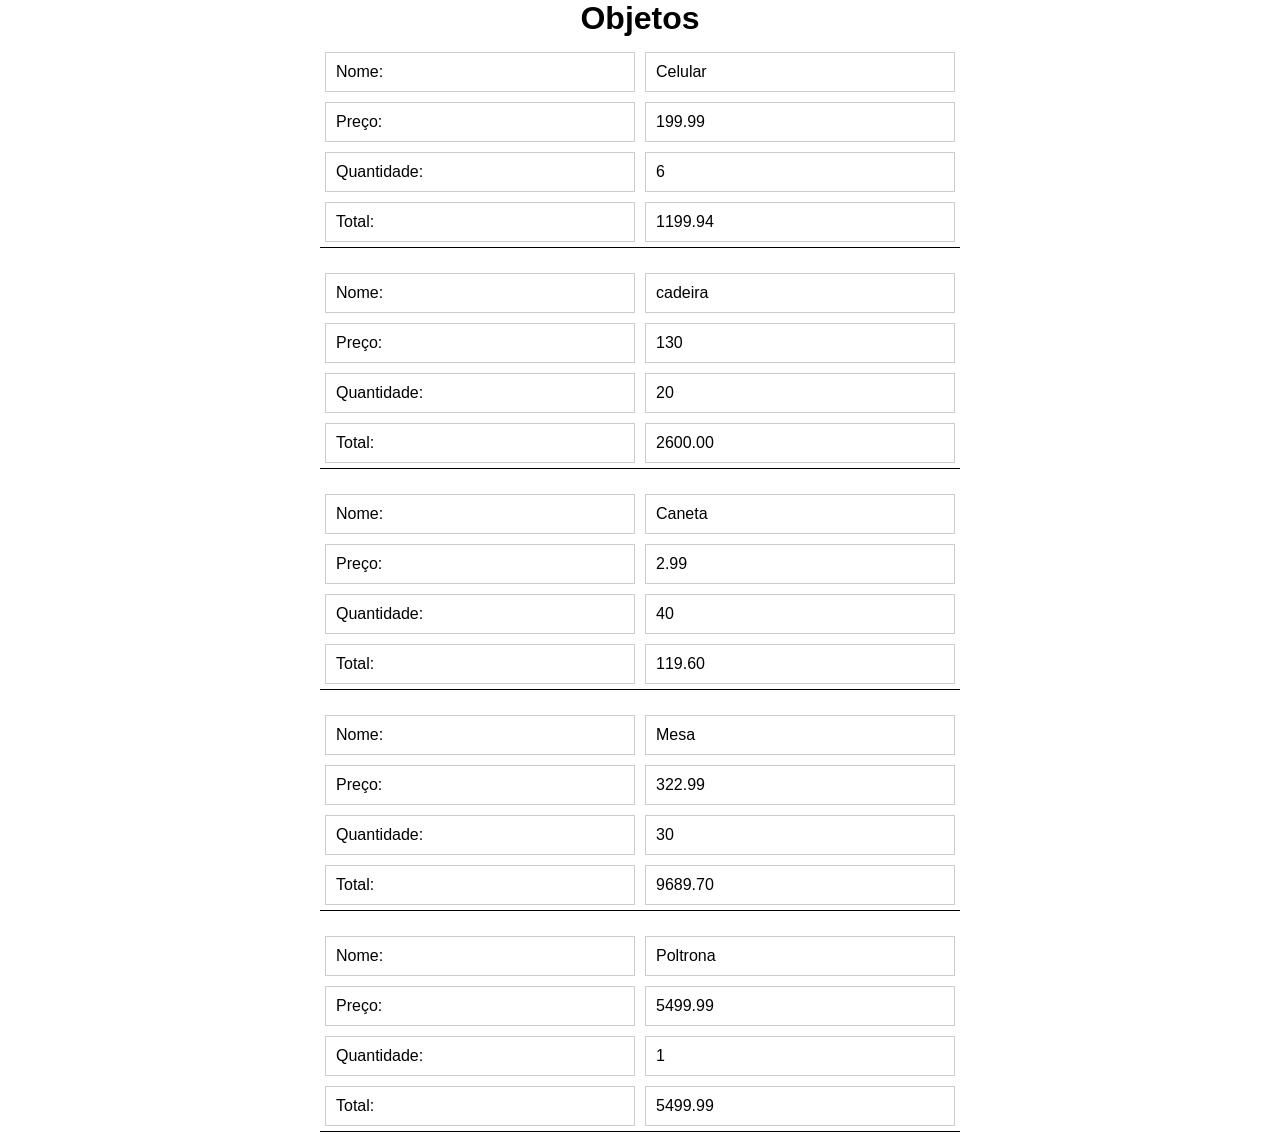
<file: Aula16/index.html>
<!DOCTYPE html>
<html lang="en">
<head>
    <meta charset="UTF-8">
    <meta name="viewport" content="width=device-width, initial-scale=1.0">
    <title>Objetos</title>
    <link rel="stylesheet" href="assets/css/style.css">
</head>
<body>
    <header>
        <h1>Objetos</h1>
    </header>

    <main id="objetos">

    </main>
</body>
<!-- <script src="assets/js/objetos.js"></script> -->
<script src="assets/js/classes.js"></script>
</html>
</file>
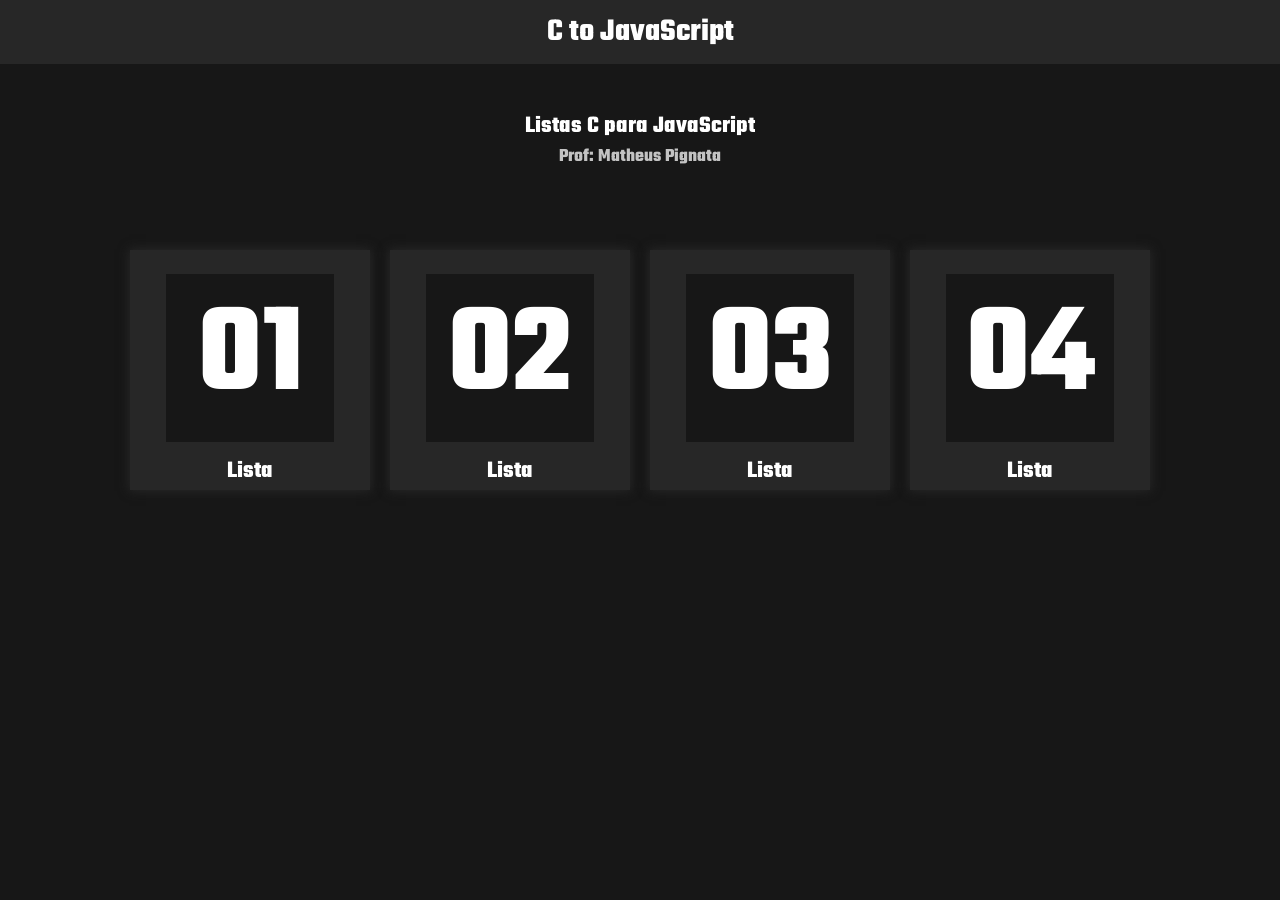
<file: ListasCtoJS/index.html>
<!DOCTYPE html>
<html lang="en">
<head>
    <meta charset="UTF-8">
    <meta name="viewport" content="width=device-width, initial-scale=1.0">
    <title>Listas C to JS</title>
    <link rel="stylesheet" href="assets/css/main.css">
    <link rel="stylesheet" href="assets/css/transitions.css">
    <link rel="icon" href="assets/imgs/dev.svg">
</head>
<body>

    <div class="transition transition-1 is-active"></div>

    <header>
        <a href="index.html">
            <h1>C to JavaScript</span></h1>
        </a>
    </header>

    <main>
        <div class="title">
            <h2>Listas C para JavaScript</h2>
            <h3>Prof: Matheus Pignata</h3>
        </div>

        <div class="cards-wrap">
            <div class="card">
                <a href="assets/pages/list01.html">
                    <div class="num-bg">
                        <h2 class="n-title">01</h2>
                    </div>
                    <div class="card-title">
                        <h2>Lista</h2>
                    </div>
                </a> 
            </div>

            <div class="card">
                <a href="assets/pages/list02.html">
                    <div class="num-bg">
                        <h2 class="n-title">02</h2>
                    </div>
                    <div class="card-title">
                        <h2>Lista</h2>
                    </div>
                </a> 
            </div>

            <div class="card">
                <a href="assets/pages/list03.html">
                    <div class="num-bg">
                        <h2 class="n-title">03</h2>
                    </div>
                    <div class="card-title">
                        <h2>Lista</h2>
                    </div>
                </a> 
            </div>

            <div class="card">
                <a href="assets/pages/list04.html">
                    <div class="num-bg">
                        <h2 class="n-title">04</h2>
                    </div>
                    <div class="card-title">
                        <h2>Lista</h2>
                    </div>
                </a> 
            </div>
        </div>
    </main>
    <script src="assets/js/transitions.js"></script>
</body>
</html>
</file>
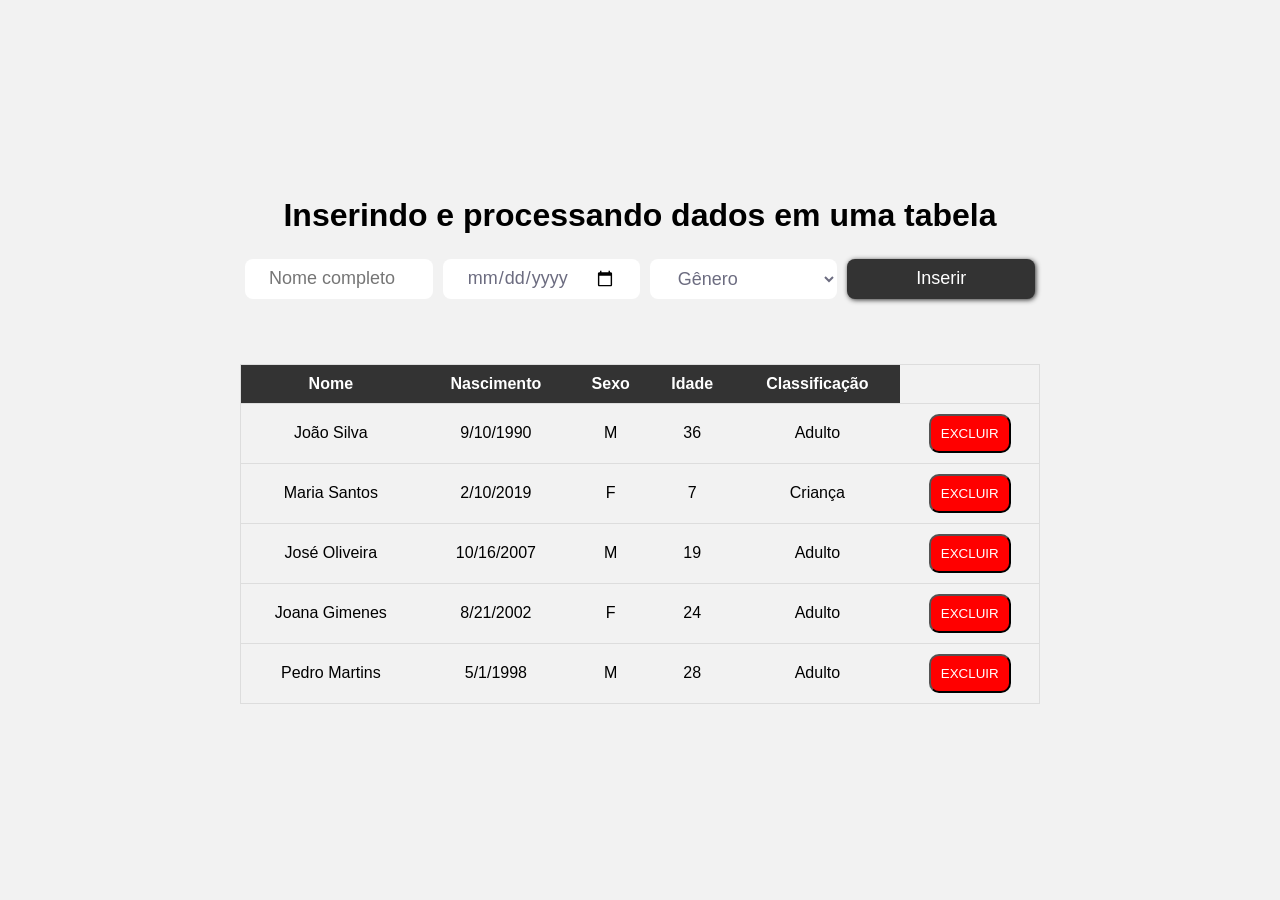
<file: Aula16/Idades/index.html>
<!--JS-->
<!DOCTYPE html>
<html lang="en">

<head>
    <meta charset="UTF-8">
    <meta name="viewport" content="width=device-width, initial-scale=1.0">
    <title>Orientação a Objetos</title>
    <link rel="stylesheet" href="assets/css/main.css">
</head>

<body onload="atualizaTabela()">

    <header>
        <h1>Inserindo e processando dados em uma tabela</h1>
        <form id="novaPessoa">
            <input type="text" name="nome" placeholder="Nome completo" required>
            <input type="date" name="nascimento" required>
            <select name="sexo">
                <option value="N">Gênero</option>
                <option value="F">Feminino</option>
                <option value="M">Masculino</option>
            </select>
            <input type="submit" value="Inserir">
        </form>
        <h3 id="alert" style="color: red;"></h3>
    </header>
    <main>
        <table>
            <thead>
                <tr>
                    <th>Nome</th>
                    <th>Nascimento</th>
                    <th>Sexo</th>
                    <th>Idade</th>
                    <th>Classificação</th>
                </tr>
            </thead>
            <tbody id="corpoTabela"></tbody>
        </table>
    </main>
</body>
<script src="assets/js/script.js"></script>
</html>
</file>
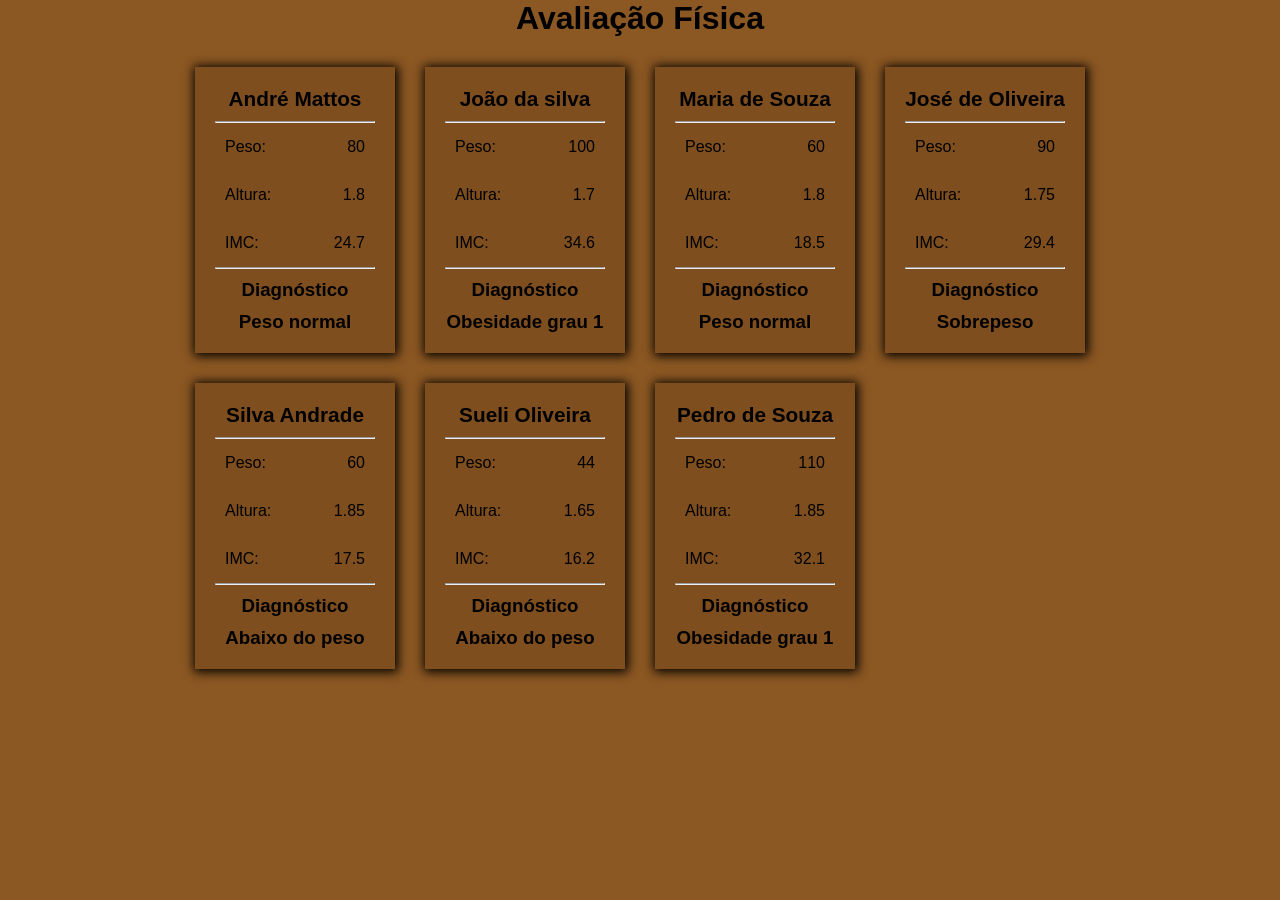
<file: Aula16/imc/index.html>
<!DOCTYPE html>
<html lang="en">
<head>
    <meta charset="UTF-8">
    <meta name="viewport" content="width=device-width, initial-scale=1.0">
    <title>IMC</title>
    <link rel="stylesheet" href="style.css">
</head>
<body>
    <header>
        <h1>Avaliação Física</h1>
    </header>
    <main id="pacientes">

    </main>
</body>
<script src="imc.js"></script>
</html>
</file>
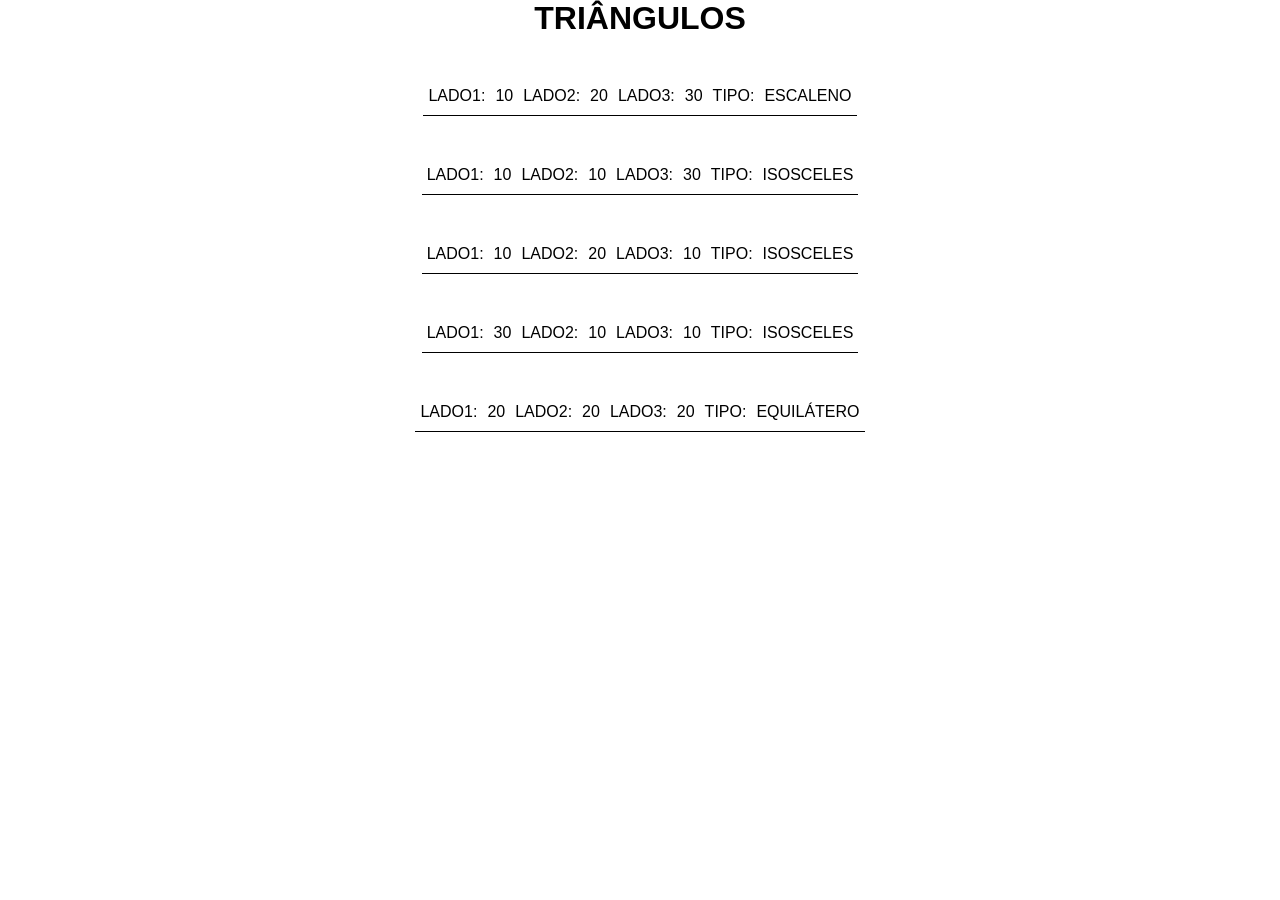
<file: Aula16/triangulos/index.html>
<!DOCTYPE html>
<html lang="en">
<head>
    <meta charset="UTF-8">
    <meta name="viewport" content="width=device-width, initial-scale=1.0">
    <title>triangulos JS</title>
    <link rel="stylesheet" href="style.css">
</head>
<body>
    <header>
        <h1>Triângulos</h1>
    </header>
    <main id="triangulos">

    </main>
</body>
<script src="triangulos.js"></script>
</html>
</file>
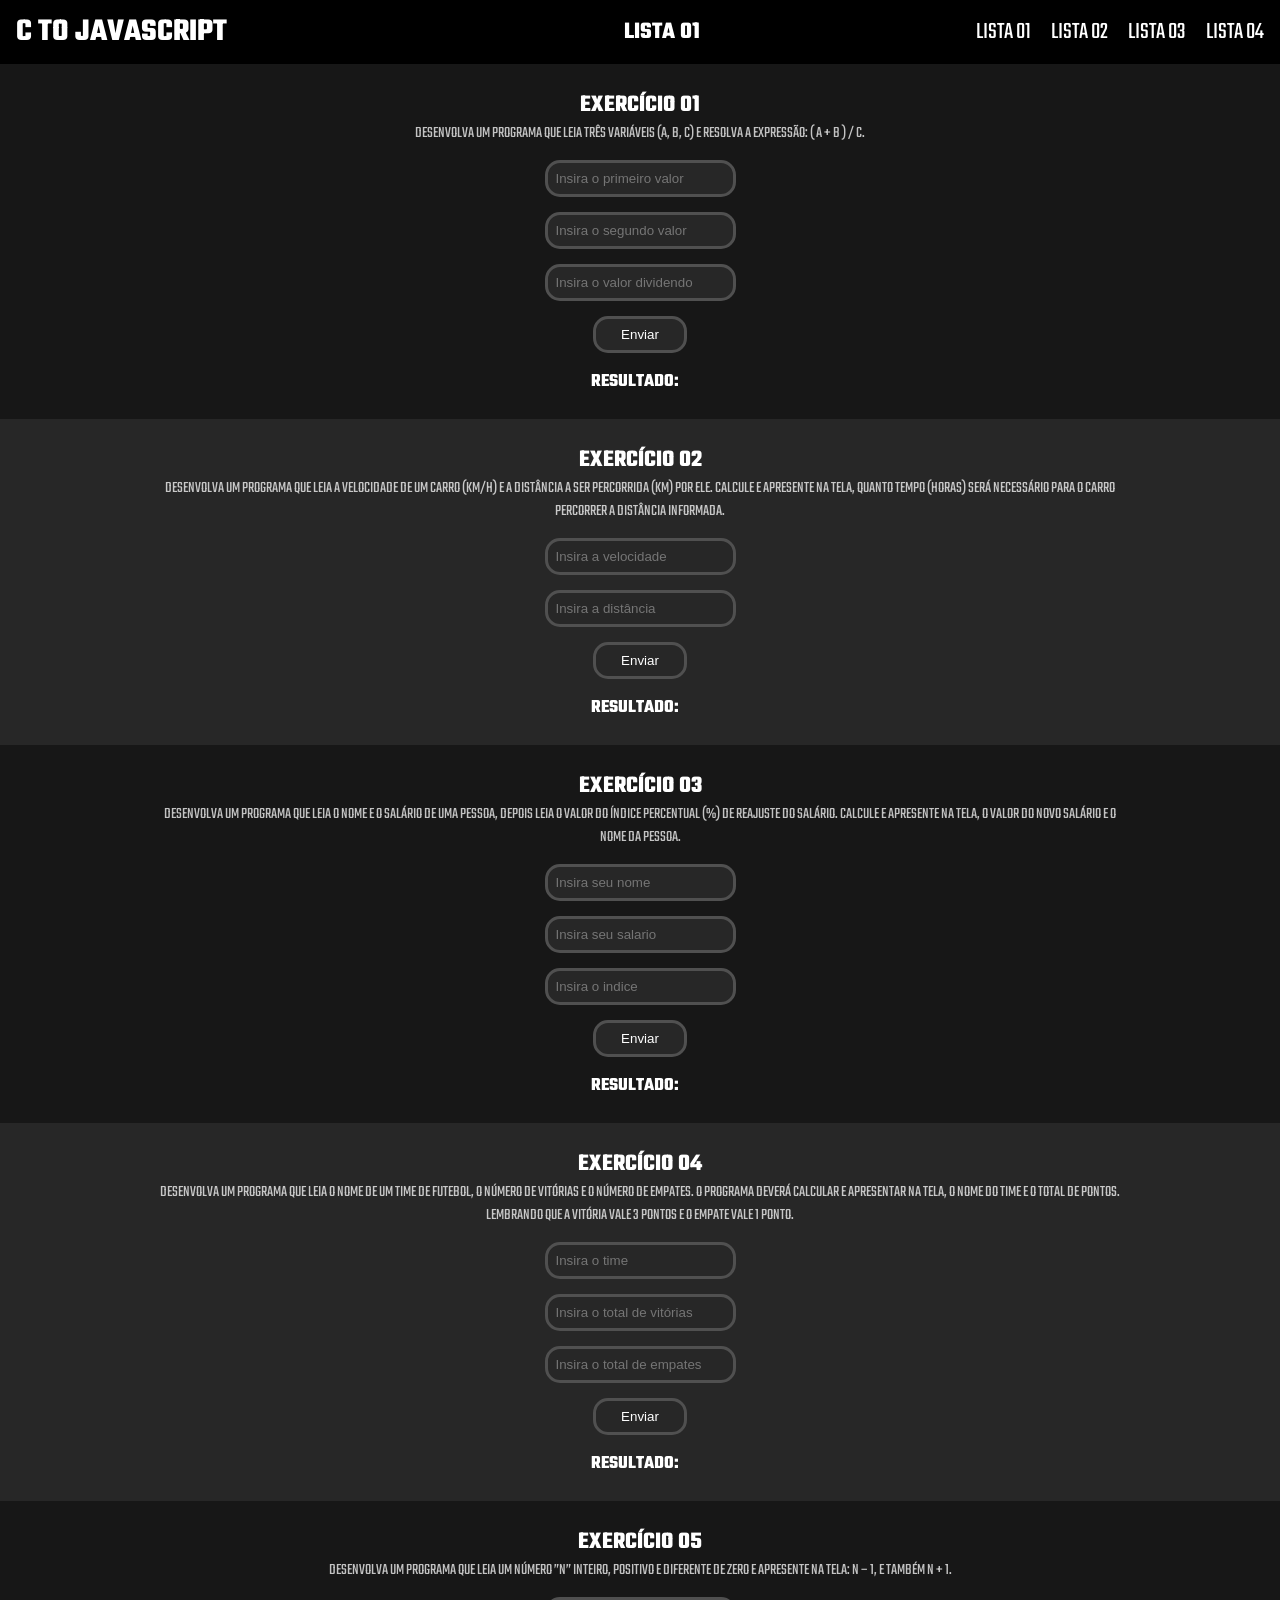
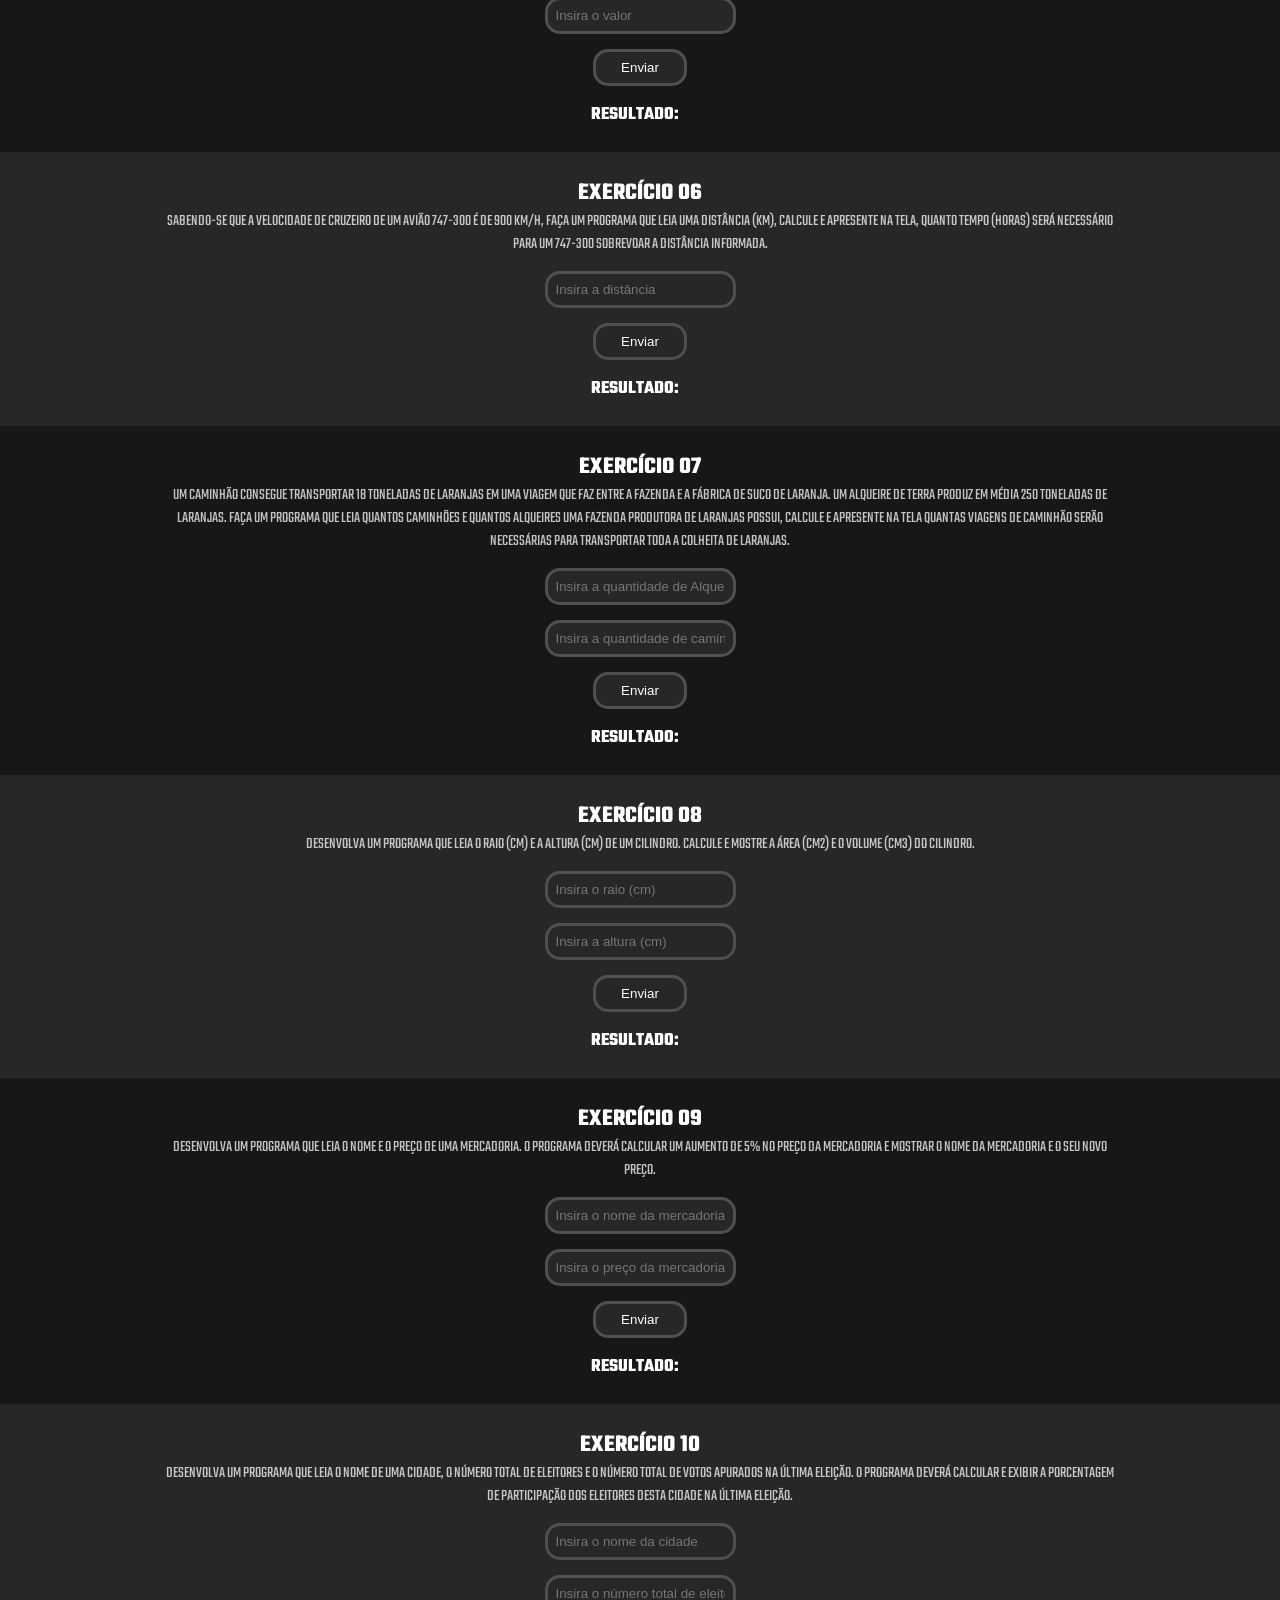
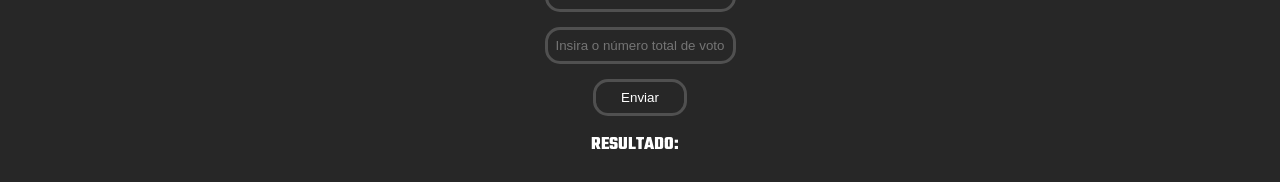
<file: ListasCtoJS/assets/pages/list01.html>
<!DOCTYPE html>
<html lang="en">
<head>
    <meta charset="UTF-8">
    <meta name="viewport" content="width=device-width, initial-scale=1.0">
    <title>Lista 01</title>
    <link rel="stylesheet" href="../css/lists.css">
    <link rel="stylesheet" href="../css/transitions.css">
    <link rel="icon" href="../imgs/dev.svg">
</head>
<body>

    <div class="transition transition-2 is-active"></div>

    <header>
        <div>
            <a href="../../index.html">
                <h1 class="logo">C to JavaScript</h1>
            </a>
            <div class="headerCenter">
                <h2>Lista 01</h2>
            </div>
            <nav>
                <a href="list01.html">
                    <p>Lista 01</p>
                </a>
                <a href="list02.html">
                    <p>Lista 02</p>
                </a>
                <a href="list03.html">
                    <p>Lista 03</p>
                </a>
                <a href="list04.html">
                    <p>Lista 04</p>
                </a>
                </div>
            </nav>
        </div>
    </header>

    <main>
        <div class="exAll ex01">
            <h2>Exercício 01</h2>
            <p class="resumo">Desenvolva um programa que leia três variáveis (a, b, c) e resolva a expressão: ( a + b ) / c.</p>
            <div class="inputs">
                <input id="ValorAEx01" type="number" placeholder="Insira o primeiro valor">
                <input id="ValorBEx01" type="number" placeholder="Insira o segundo valor">
                <input id="ValorCEx01" type="number" placeholder="Insira o valor dividendo">
                <input type="submit" value="Enviar" onclick="ex01()">
            </div>
            <div class="resultado">
                <h3>Resultado: </h3>
                <h2 id="resultadoEx01"></h2>
            </div>
        </div>

        <div class="exAll ex02">
            <h2>Exercício 02</h2>
            <p class="resumo">Desenvolva um programa que leia a velocidade de um carro (km/h) e a distância a ser percorrida (km) por ele. Calcule e apresente na tela, quanto tempo (horas) será necessário para o carro percorrer a distância informada.</p>
            <div class="inputs">
                <input id="ValorAEx02" type="number" placeholder="Insira a velocidade">
                <input id="ValorBEx02" type="number" placeholder="Insira a distância">
                <input type="submit" value="Enviar" onclick="ex02()">
            </div>
            <div class="resultado">
                <h3>Resultado: </h3>
                <h2 id="resultadoEx02"></h2>
            </div>
        </div>

        <div class="exAll ex03">
            <h2>Exercício 03</h2>
            <p class="resumo">Desenvolva um programa que leia o nome e o salário de uma pessoa, depois leia o valor do índice percentual (%) de reajuste do salário. Calcule e apresente na tela, o valor do novo salário e o nome da pessoa.</p>
            <div class="inputs">
                <input id="ValorAEx03" type="text" placeholder="Insira seu nome">
                <input id="ValorBEx03" type="number" placeholder="Insira seu salario">
                <input id="ValorCEx03" type="number" placeholder="Insira o indice">
                <input type="submit" value="Enviar" onclick="ex03()">
            </div>
            <div class="resultado">
                <h3>Resultado: </h3>
                <h2 id="resultadoEx03"></h2>
            </div>
        </div>

        <div class="exAll ex04">
            <h2>Exercício 04</h2>
            <p class="resumo">Desenvolva um programa que leia o nome de um time de futebol, o número de vitórias e o número de empates. O programa deverá calcular e apresentar na tela, o nome do time e o total de pontos. Lembrando que a vitória vale 3 pontos e o empate vale 1 ponto.</p>
            <div class="inputs">
                <input id="ValorAEx04" type="text" placeholder="Insira o time">
                <input id="ValorBEx04" type="number" placeholder="Insira o total de vitórias">
                <input id="ValorCEx04" type="number" placeholder="Insira o total de empates">
                <input type="submit" value="Enviar" onclick="ex04()">
            </div>
            <div class="resultado">
                <h3>Resultado: </h3>
                <h2 id="resultadoEx04"></h2>
            </div>
        </div>

        <div class="exAll ex05">
            <h2>Exercício 05</h2>
            <p class="resumo">Desenvolva um programa que leia um número ”n” inteiro, positivo e diferente de zero e apresente na tela: n – 1, e também n + 1.</p>
            <div class="inputs">
                <input id="ValorAEx05" type="text" placeholder="Insira o valor">
                <input type="submit" value="Enviar" onclick="ex05()">
            </div>
            <div class="resultado">
                <h3>Resultado: </h3>
                <h2 id="resultadoEx05"></h2>
            </div>
        </div>

        <div class="exAll ex06">
            <h2>Exercício 06</h2>
            <p class="resumo">Sabendo-se que a velocidade de cruzeiro de um avião 747-300 é de 900 km/h, faça um programa que leia uma distância (km), calcule e apresente na tela, quanto tempo (horas) será necessário para um 747-300 sobrevoar a distância informada.</p>
            <div class="inputs">
                <input id="ValorAEx06" type="text" placeholder="Insira a distância">
                <input type="submit" value="Enviar" onclick="ex06()">
            </div>
            <div class="resultado">
                <h3>Resultado: </h3>
                <h2 id="resultadoEx06"></h2>
            </div>
        </div>

        <div class="exAll ex07">
            <h2>Exercício 07</h2>
            <p class="resumo">Um caminhão consegue transportar 18 toneladas de laranjas em uma viagem que faz entre a fazenda e a fábrica de suco de laranja. Um alqueire de terra produz em média 250 toneladas de laranjas. Faça um programa que leia quantos caminhões e quantos alqueires uma fazenda produtora de laranjas possui, calcule e apresente na tela quantas viagens de caminhão serão necessárias para transportar toda a colheita de laranjas.</p>
            <div class="inputs">
                <input id="ValorAEx07" type="text" placeholder="Insira a quantidade de Alqueires">
                <input id="ValorBEx07" type="text" placeholder="Insira a quantidade de caminhões">
                <input type="submit" value="Enviar" onclick="ex07()">
            </div>
            <div class="resultado">
                <h3>Resultado: </h3>
                <h2 id="resultadoEx07"></h2>
            </div>
        </div>

        <div class="exAll ex08">
            <h2>Exercício 08</h2>
            <p class="resumo">Desenvolva um programa que leia o raio (cm) e a altura (cm) de um cilindro. Calcule e mostre a área (cm2) e o volume (cm3) do cilindro.</p>
            <div class="inputs">
                <input id="ValorAEx08" type="text" placeholder="Insira o raio (cm)">
                <input id="ValorBEx08" type="text" placeholder="Insira a altura (cm)">
                <input type="submit" value="Enviar" onclick="ex08()">
            </div>
            <div class="resultado">
                <h3>Resultado: </h3>
                <h2 id="resultadoEx08"></h2>
            </div>
        </div>

        <div class="exAll ex09">
            <h2>Exercício 09</h2>
            <p class="resumo">Desenvolva um programa que leia o nome e o preço de uma mercadoria. O programa deverá calcular um aumento de 5% no preço da mercadoria e mostrar o nome da mercadoria e o seu novo preço.</p>
            <div class="inputs">
                <input id="ValorAEx09" type="text" placeholder="Insira o nome da mercadoria">
                <input id="ValorBEx09" type="text" placeholder="Insira o preço da mercadoria">
                <input type="submit" value="Enviar" onclick="ex09()">
            </div>
            <div class="resultado">
                <h3>Resultado: </h3>
                <h2 id="resultadoEx09"></h2>
            </div>
        </div>

        <div class="exAll ex10">
            <h2>Exercício 10</h2>
            <p class="resumo">Desenvolva um programa que leia o nome de uma cidade, o número total de eleitores e o número total de votos apurados na última eleição. O programa deverá calcular e exibir a porcentagem de participação dos eleitores desta cidade na última eleição.</p>
            <div class="inputs">
                <input id="ValorAEx10" type="text" placeholder="Insira o nome da cidade">
                <input id="ValorBEx10" type="text" placeholder="Insira o número total de eleitores">
                <input id="ValorCEx10" type="text" placeholder="Insira o número total de votos apurados">
                <input type="submit" value="Enviar" onclick="ex10()">
            </div>
            <div class="resultado">
                <h3>Resultado: </h3>
                <h2 id="resultadoEx10"></h2>
            </div>
        </div>
    </main>
</body>

<script src="../js/transitions.js"></script>
<script src="../js/List01.js"></script>
</html>
</file>
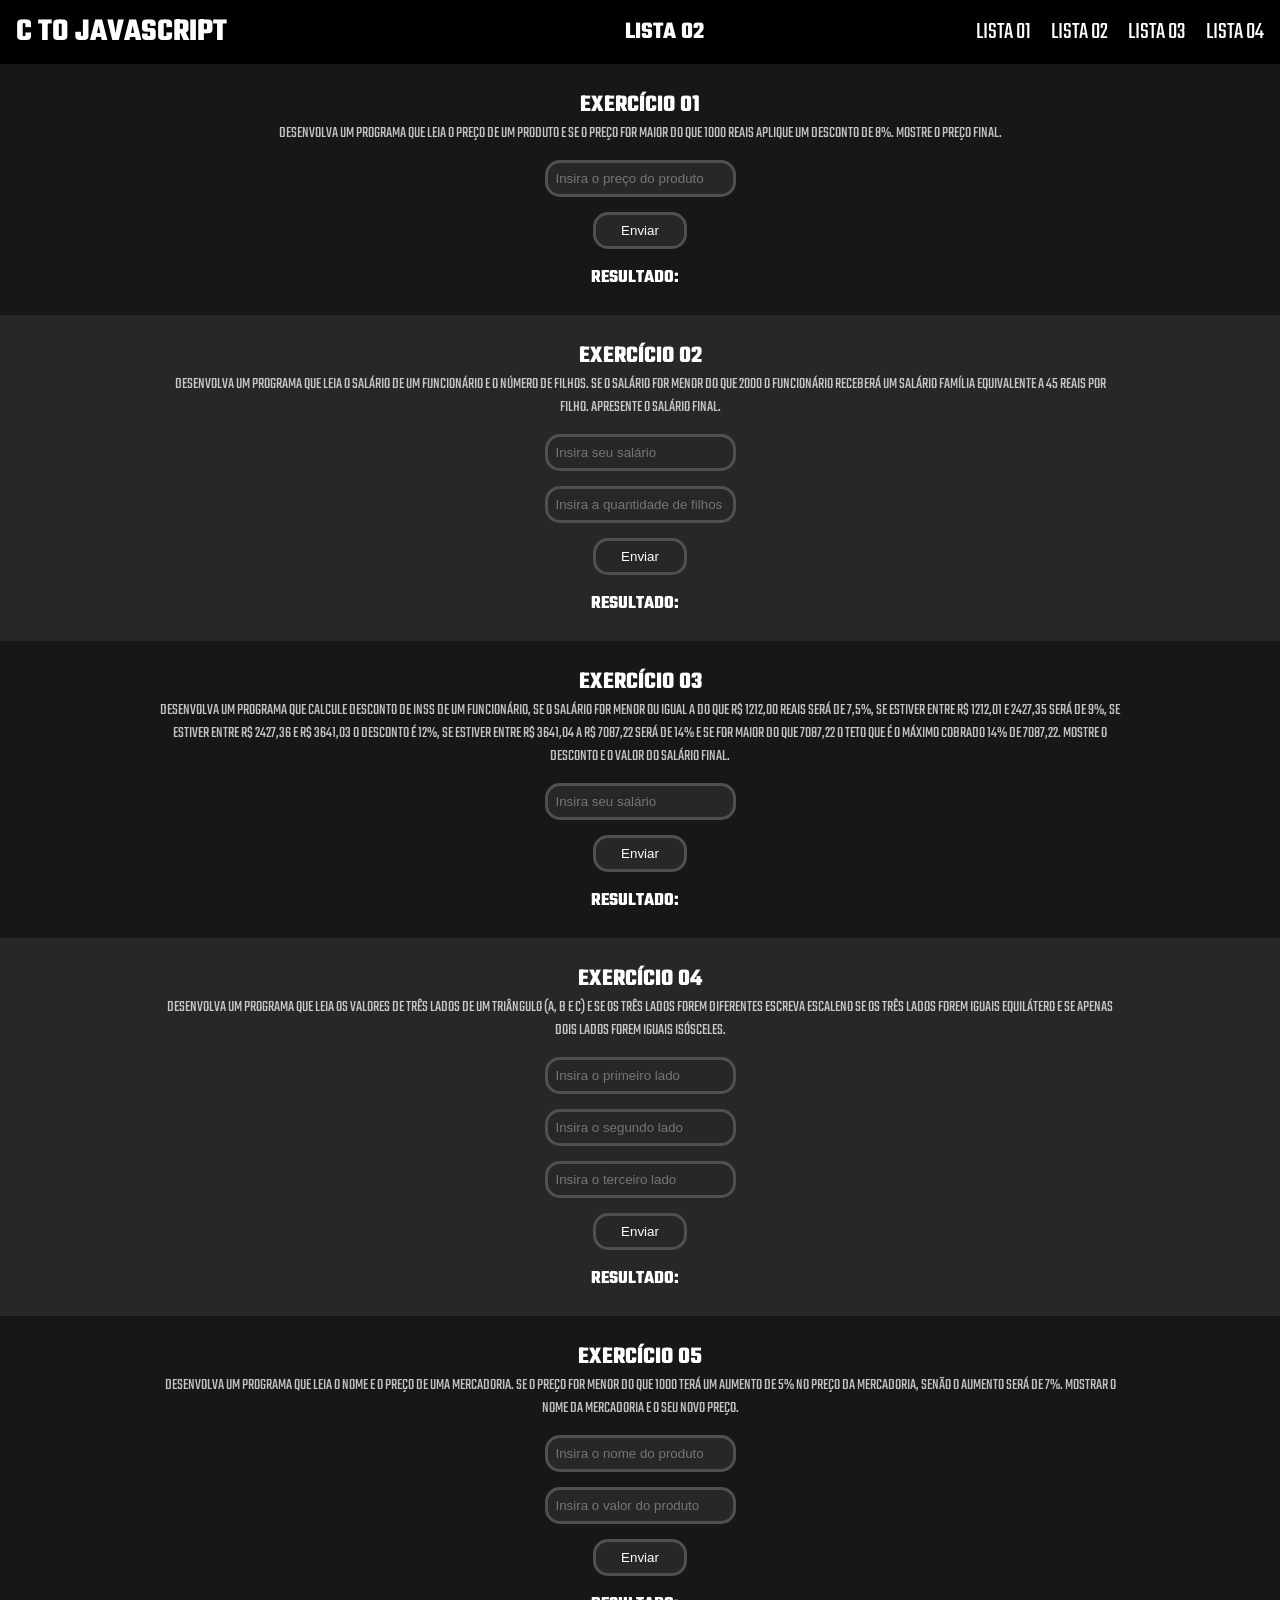
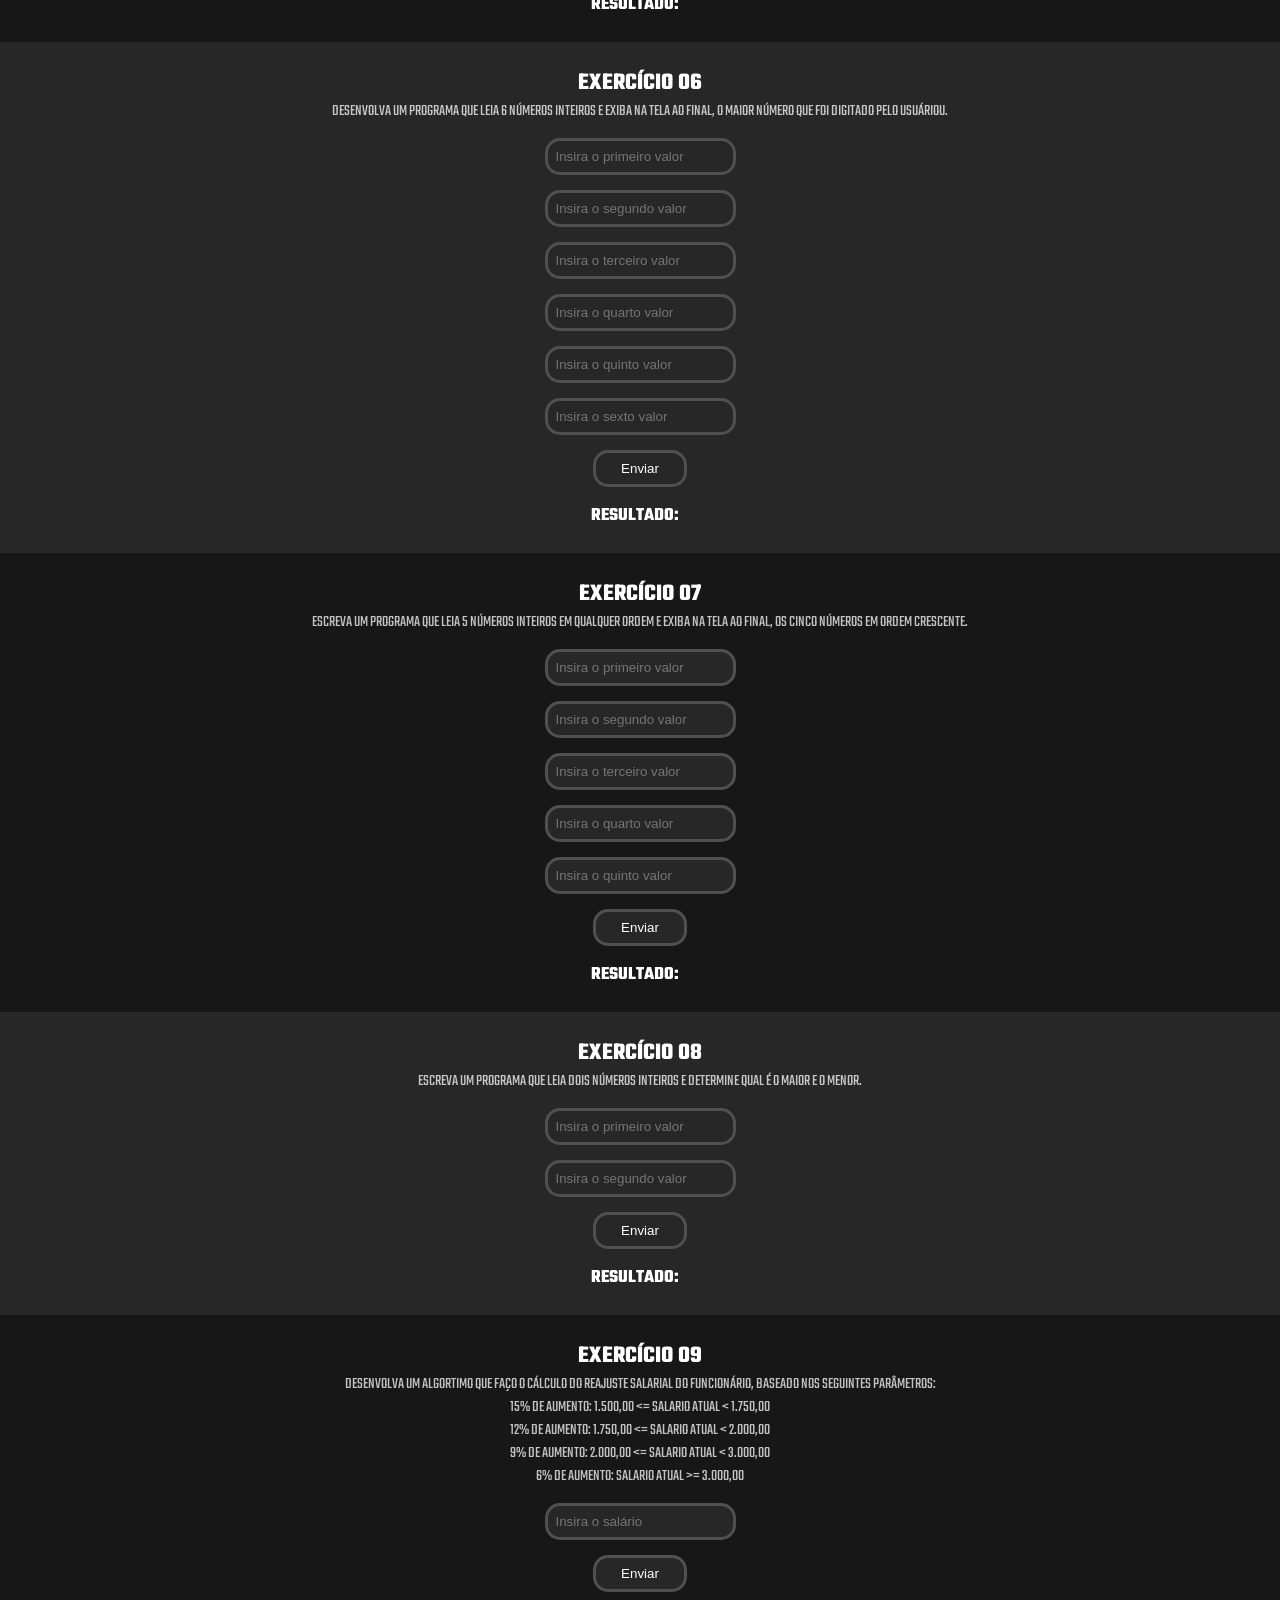
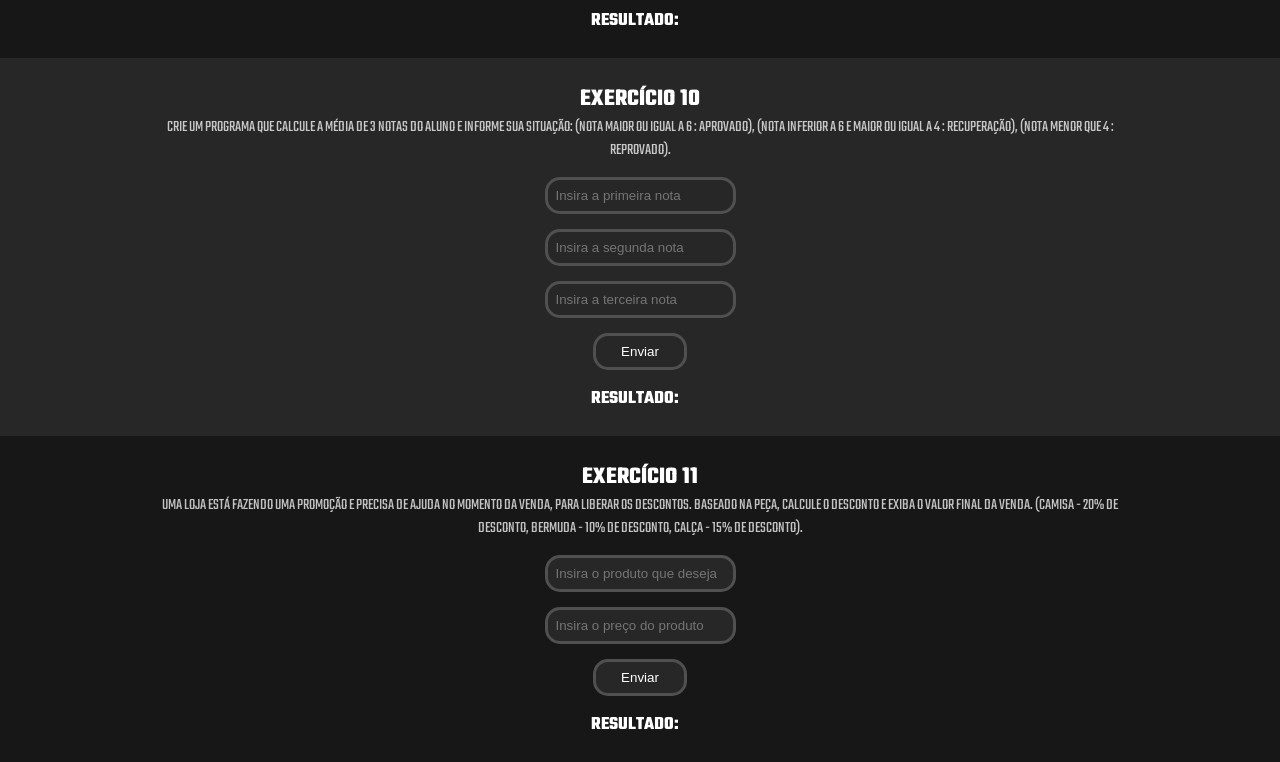
<file: ListasCtoJS/assets/pages/list02.html>
<!DOCTYPE html>
<html lang="en">
<head>
    <meta charset="UTF-8">
    <meta name="viewport" content="width=device-width, initial-scale=1.0">
    <title>Lista 02</title>
    <link rel="stylesheet" href="../css/lists.css">
    <link rel="stylesheet" href="../css/transitions.css">
    <link rel="icon" href="../imgs/dev.svg">
</head>
<body>

    <div class="transition transition-2 is-active"></div>

    <header>
        <div>
            <a href="../../index.html">
                <h1 class="logo">C to JavaScript</h1>
            </a>
            <div class="headerCenter">
                <h2>Lista 02</h2>
            </div>
            <nav>
                <a href="list01.html">
                    <p>Lista 01</p>
                </a>
                <a href="list02.html">
                    <p>Lista 02</p>
                </a>
                <a href="list03.html">
                    <p>Lista 03</p>
                </a>
                <a href="list04.html">
                    <p>Lista 04</p>
                </a>
                </div>
            </nav>
        </div>
    </header>

    <main>
        <div class="exAll ex01">
            <h2>Exercício 01</h2>
            <p class="resumo">Desenvolva um programa que leia o preço de um produto e se o preço for maior do que 1000 reais aplique um desconto de 8%. Mostre o preço final.</p>
            <div class="inputs">
                <input id="ValorAEx01" type="number" placeholder="Insira o preço do produto">
                <input type="submit" value="Enviar" onclick="ex01()">
            </div>
            <div class="resultado">
                <h3>Resultado: </h3>
                <h2 id="resultadoEx01"></h2>
            </div>
        </div>

        <div class="exAll ex02">
            <h2>Exercício 02</h2>
            <p class="resumo">Desenvolva um programa que leia o salário de um funcionário e o número de filhos. Se o salário for menor do que 2000 o funcionário receberá um salário família equivalente a 45 reais por filho. Apresente o salário final.</p>
            <div class="inputs">
                <input id="ValorAEx02" type="number" placeholder="Insira seu salário">
                <input id="ValorBEx02" type="number" placeholder="Insira a quantidade de filhos que possue">
                <input type="submit" value="Enviar" onclick="ex02()">
            </div>
            <div class="resultado">
                <h3>Resultado: </h3>
                <h2 id="resultadoEx02"></h2>
            </div>
        </div>

        <div class="exAll ex03">
            <h2>Exercício 03</h2>
            <p class="resumo">Desenvolva um programa que calcule desconto de INSS de um funcionário, se o salário for menor ou igual a do que R$ 1212,00 reais será de 7,5%, se estiver entre R$ 1212,01 e 2427,35 será de 9%, se estiver entre R$ 2427,36 e R$ 3641,03 o desconto é 12%, se estiver entre R$ 3641,04 a R$ 7087,22 será de 14% e se for maior do que 7087,22 o teto que é o máximo cobrado 14% de 7087,22. Mostre o desconto e o valor do salário final.</p>
            <div class="inputs">
                <input id="ValorAEx03" type="number" placeholder="Insira seu salário">
                <input type="submit" value="Enviar" onclick="ex03()">
            </div>
            <div class="resultado">
                <h3>Resultado: </h3>
                <h2 id="resultadoEx03"></h2>
            </div>
        </div>

        <div class="exAll ex04">
            <h2>Exercício 04</h2>
            <p class="resumo">Desenvolva um programa que leia os valores de três lados de um triângulo (a, b e c) e se os três lados forem diferentes escreva ESCALENO se os três lados forem iguais EQUILÁTERO e se apenas dois lados forem iguais ISÓSCELES.</p>
            <div class="inputs">
                <input id="ValorAEx04" type="number" placeholder="Insira o primeiro lado">
                <input id="ValorBEx04" type="number" placeholder="Insira o segundo lado">
                <input id="ValorCEx04" type="number" placeholder="Insira o terceiro lado">
                <input type="submit" value="Enviar" onclick="ex04()">
            </div>
            <div class="resultado">
                <h3>Resultado: </h3>
                <h2 id="resultadoEx04"></h2>
            </div>
        </div>

        <div class="exAll ex05">
            <h2>Exercício 05</h2>
            <p class="resumo">Desenvolva um programa que leia o nome e o preço de uma mercadoria. Se o preço for menor do que 1000 terá um aumento de 5% no preço da mercadoria, senão o aumento será de 7%. Mostrar o nome da mercadoria e o seu novo preço.</p>
            <div class="inputs">
                <input id="ValorAEx05" type="text" placeholder="Insira o nome do produto">
                <input id="ValorBEx05" type="number" placeholder="Insira o valor do produto">
                <input type="submit" value="Enviar" onclick="ex05()">
            </div>
            <div class="resultado">
                <h3>Resultado: </h3>
                <h2 id="resultadoEx05"></h2>
            </div>
        </div>

        <div class="exAll ex06">
            <h2>Exercício 06</h2>
            <p class="resumo">Desenvolva um programa que leia 6 números inteiros e exiba na tela ao final, o maior número que foi digitado pelo usuáriou.</p>
            <div class="inputs">
                <input id="ValorAEx06" type="number" placeholder="Insira o primeiro valor">
                <input id="ValorBEx06" type="number" placeholder="Insira o segundo valor">
                <input id="ValorCEx06" type="number" placeholder="Insira o terceiro valor">
                <input id="ValorDEx06" type="number" placeholder="Insira o quarto valor">
                <input id="ValorEEx06" type="number" placeholder="Insira o quinto valor">
                <input id="ValorFEx06" type="number" placeholder="Insira o sexto valor">
                <input type="submit" value="Enviar" onclick="ex06()">
            </div>
            <div class="resultado">
                <h3>Resultado: </h3>
                <h2 id="resultadoEx06"></h2>
            </div>
        </div>

        <div class="exAll ex07">
            <h2>Exercício 07</h2>
            <p class="resumo">Escreva um programa que leia 5 números inteiros em qualquer ordem e exiba na tela ao final, os cinco números em ordem crescente.</p>
            <div class="inputs">
                <input id="ValorAEx07" type="number" placeholder="Insira o primeiro valor">
                <input id="ValorBEx07" type="number" placeholder="Insira o segundo valor">
                <input id="ValorCEx07" type="number" placeholder="Insira o terceiro valor">
                <input id="ValorDEx07" type="number" placeholder="Insira o quarto valor">
                <input id="ValorEEx07" type="number" placeholder="Insira o quinto valor">
                <input type="submit" value="Enviar" onclick="ex07()">
            </div>
            <div class="resultado">
                <h3>Resultado: </h3>
                <h2 id="resultadoEx07"></h2>
            </div>
        </div>

        <div class="exAll ex08">
            <h2>Exercício 08</h2>
            <p class="resumo">Escreva um programa que leia dois números inteiros e determine qual é o maior e o menor.</p>
            <div class="inputs">
                <input id="ValorAEx08" type="number" placeholder="Insira o primeiro valor">
                <input id="ValorBEx08" type="number" placeholder="Insira o segundo valor">
                <input type="submit" value="Enviar" onclick="ex08()">
            </div>
            <div class="resultado">
                <h3>Resultado: </h3>
                <h2 id="resultadoEx08"></h2>
            </div>
        </div>

        <div class="exAll ex09">
            <h2>Exercício 09</h2>
            <p class="resumo">
                Desenvolva um algortimo que faço o cálculo do reajuste salarial do funcionário, baseado nos seguintes parâmetros:<br>
                15% de aumento: 1.500,00 &lt;= salario Atual &lt; 1.750,00<br>
                12% de aumento: 1.750,00 &lt;= salario Atual &lt; 2.000,00<br>
                9% de aumento: 2.000,00 &lt;= salario Atual &lt; 3.000,00<br>
                6% de aumento: salario Atual &gt;= 3.000,00
            </p>
            <div class="inputs">
                <input id="ValorAEx09" type="text" placeholder="Insira o salário">
                <input type="submit" value="Enviar" onclick="ex09()">
            </div>
            <div class="resultado">
                <h3>Resultado: </h3>
                <h2 id="resultadoEx09"></h2>
            </div>
        </div>

        <div class="exAll ex10">
            <h2>Exercício 10</h2>
            <p class="resumo">Crie um programa que calcule a média de 3 notas do aluno e informe sua situação: (nota maior ou igual a 6 : aprovado), (nota inferior a 6 e maior ou igual a 4 : recuperação), (nota menor que 4 : reprovado).</p>
            <div class="inputs">
                <input id="ValorAEx10" type="number" placeholder="Insira a primeira nota">
                <input id="ValorBEx10" type="number" placeholder="Insira a segunda nota">
                <input id="ValorCEx10" type="number" placeholder="Insira a terceira nota">
                <input type="submit" value="Enviar" onclick="ex10()">
            </div>
            <div class="resultado">
                <h3>Resultado: </h3>
                <h2 id="resultadoEx10"></h2>
            </div>
        </div>

        <div class="exAll ex11">
            <h2>Exercício 11</h2>
            <p class="resumo">Uma loja está fazendo uma promoção e precisa de ajuda no momento da venda, para liberar os descontos. Baseado na peça, calcule o desconto e exiba o valor final da venda. (camisa - 20% de desconto, bermuda - 10% de desconto, calça - 15% de desconto).</p>
            <div class="inputs">
                <input id="ValorAEx11" type="text" placeholder="Insira o produto que deseja">
                <input id="ValorBEx11" type="number" placeholder="Insira o preço do produto">
                <input type="submit" value="Enviar" onclick="ex11()">
            </div>
            <div class="resultado">
                <h3>Resultado: </h3>
                <h2 id="resultadoEx11"></h2>
            </div>
        </div>
    </main>
</body>

<script src="../js/transitions.js"></script>
<script src="../js/List02.js"></script>
</html>
</file>
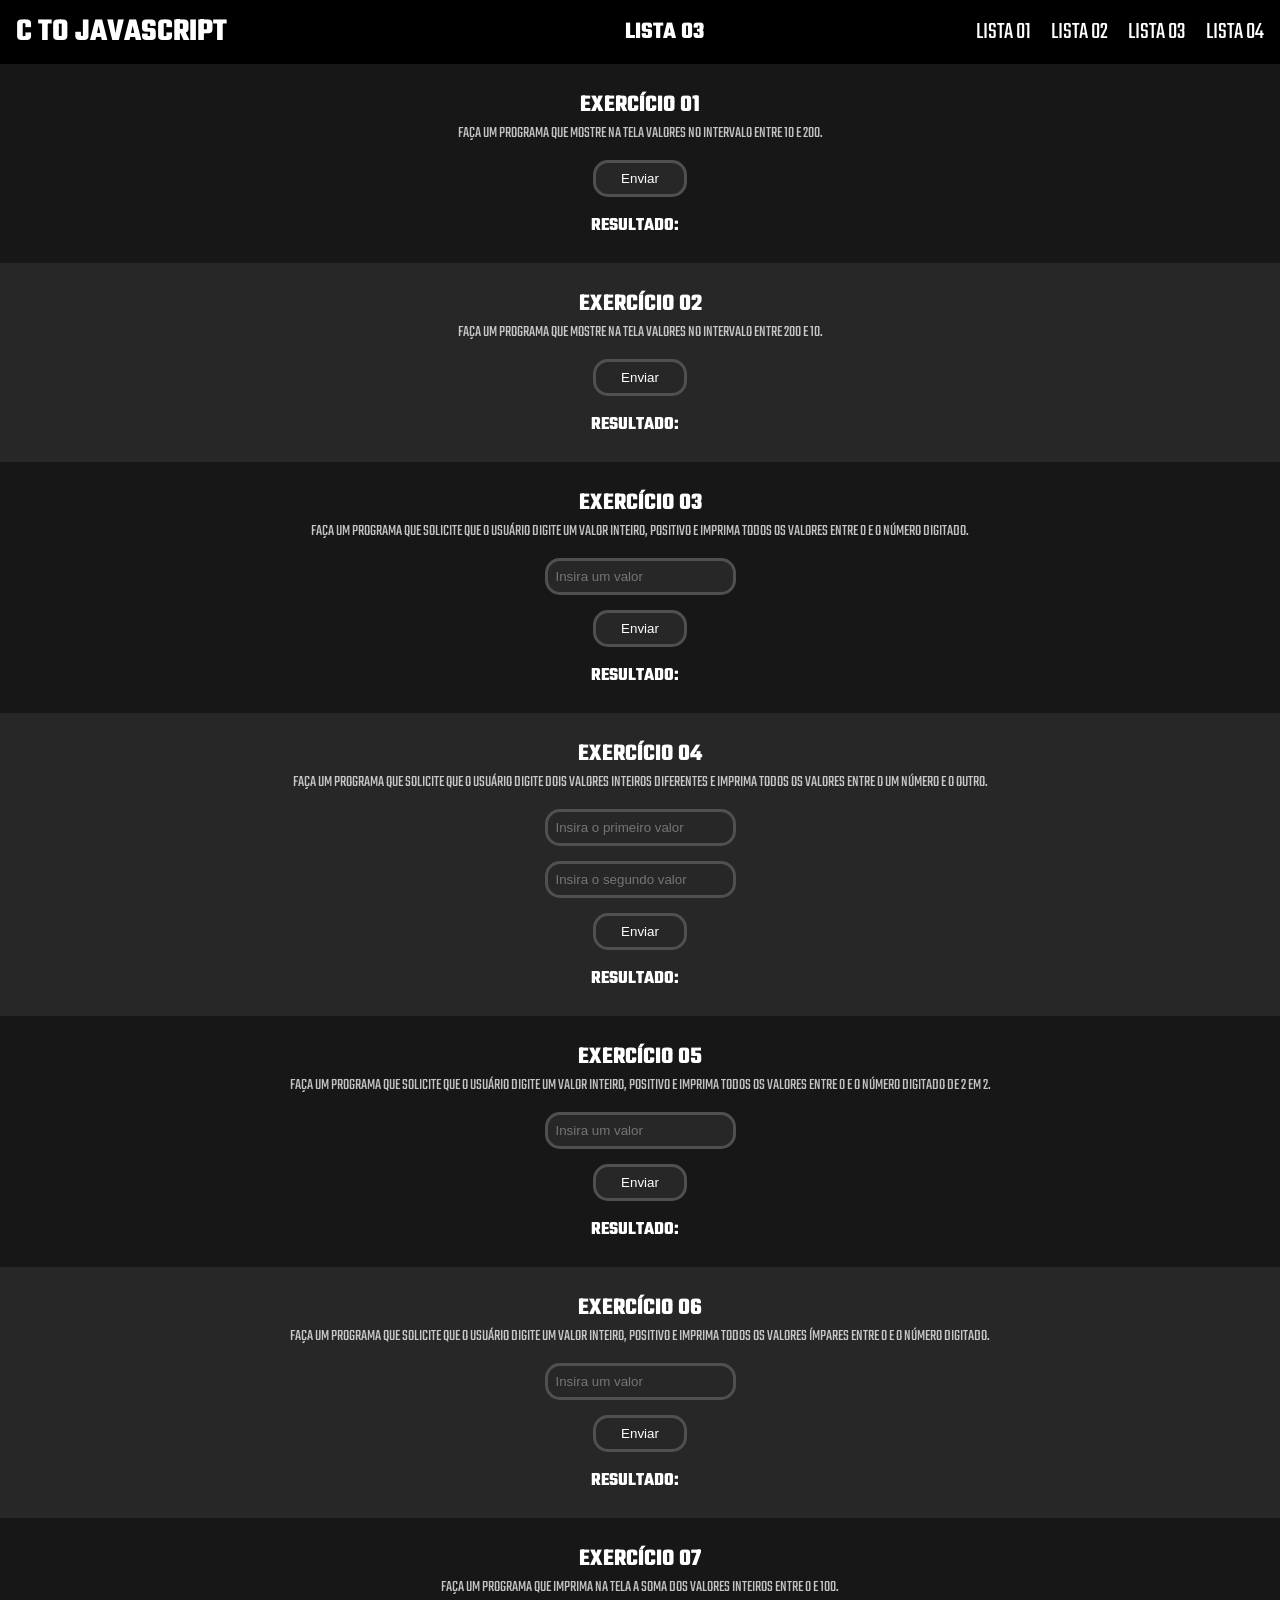
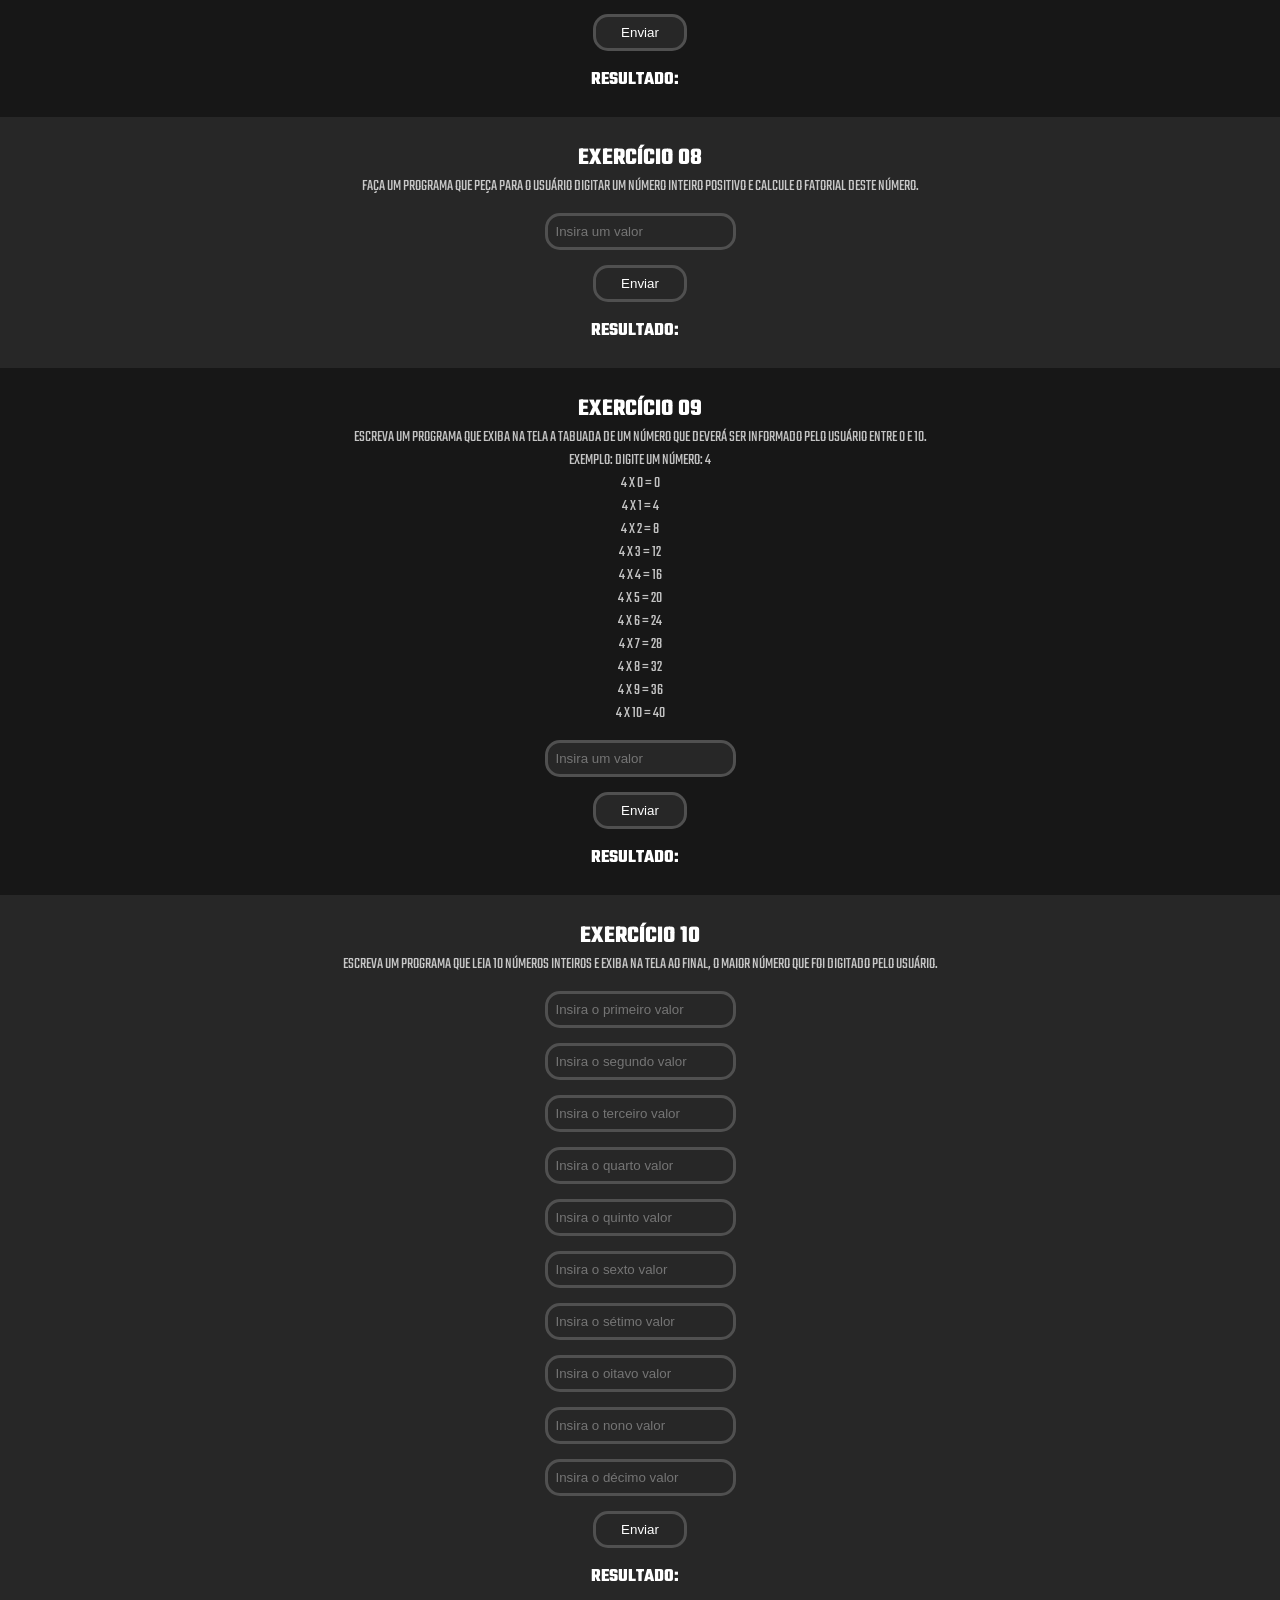
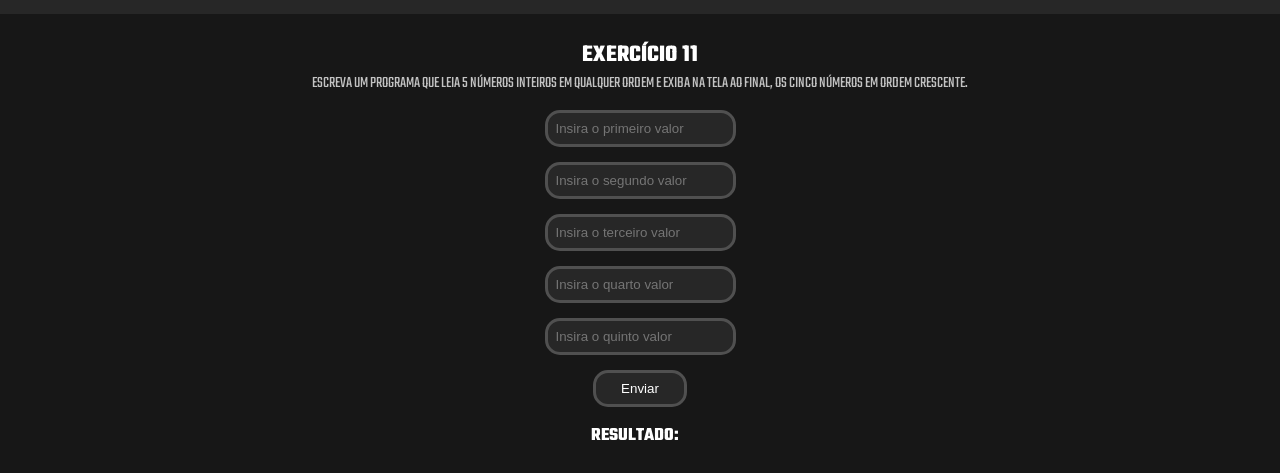
<file: ListasCtoJS/assets/pages/list03.html>
<!DOCTYPE html>
<html lang="en">
<head>
    <meta charset="UTF-8">
    <meta name="viewport" content="width=device-width, initial-scale=1.0">
    <title>Lista 03</title>
    <link rel="stylesheet" href="../css/lists.css">
    <link rel="stylesheet" href="../css/transitions.css">
    <link rel="icon" href="../imgs/dev.svg">
</head>
<body>

    <div class="transition transition-2 is-active"></div>

    <header>
        <div>
            <a href="../../index.html">
                <h1 class="logo">C to JavaScript</h1>
            </a>
            <div class="headerCenter">
                <h2>Lista 03</h2>
            </div>
            <nav>
                <a href="list01.html">
                    <p>Lista 01</p>
                </a>
                <a href="list02.html">
                    <p>Lista 02</p>
                </a>
                <a href="list03.html">
                    <p>Lista 03</p>
                </a>
                <a href="list04.html">
                    <p>Lista 04</p>
                </a>
                </div>
            </nav>
        </div>
    </header>

    <main>
        <div class="exAll ex01">
            <h2>Exercício 01</h2>
            <p class="resumo">Faça um programa que mostre na tela valores no intervalo entre 10 e 200.</p>
            <div class="inputs">
                <input type="submit" value="Enviar" onclick="ex01()">
            </div>
            <div class="resultado">
                <h3>Resultado: </h3>
                <h2 id="resultadoEx01"></h2>
            </div>
        </div>

        <div class="exAll ex02">
            <h2>Exercício 02</h2>
            <p class="resumo">Faça um programa que mostre na tela valores no intervalo entre 200 e 10.</p>
            <div class="inputs">
                <input type="submit" value="Enviar" onclick="ex02()">
            </div>
            <div class="resultado">
                <h3>Resultado: </h3>
                <h2 id="resultadoEx02"></h2>
            </div>
        </div>

        <div class="exAll ex03">
            <h2>Exercício 03</h2>
            <p class="resumo">Faça um programa que solicite que o usuário digite um valor inteiro, positivo e imprima todos os valores entre 0 e o número digitado.</p>
            <div class="inputs">
                <input id="ValorAEx03" type="number" placeholder="Insira um valor">
                <input type="submit" value="Enviar" onclick="ex03()">
            </div>
            <div class="resultado">
                <h3>Resultado: </h3>
                <h2 id="resultadoEx03"></h2>
            </div>
        </div>

        <div class="exAll ex04">
            <h2>Exercício 04</h2>
            <p class="resumo">Faça um programa que solicite que o usuário digite dois valores inteiros diferentes e imprima todos os valores entre o um número e o outro.</p>
            <div class="inputs">
                <input id="ValorAEx04" type="number" placeholder="Insira o primeiro valor">
                <input id="ValorBEx04" type="number" placeholder="Insira o segundo valor">
                <input type="submit" value="Enviar" onclick="ex04()">
            </div>
            <div class="resultado">
                <h3>Resultado: </h3>
                <h2 id="resultadoEx04"></h2>
            </div>
        </div>

        <div class="exAll ex05">
            <h2>Exercício 05</h2>
            <p class="resumo">Faça um programa que solicite que o usuário digite um valor inteiro, positivo e imprima todos os valores entre 0 e o número digitado de 2 em 2.</p>
            <div class="inputs">
                <input id="ValorAEx05" type="number" placeholder="Insira um valor">
                <input type="submit" value="Enviar" onclick="ex05()">
            </div>
            <div class="resultado">
                <h3>Resultado: </h3>
                <h2 id="resultadoEx05"></h2>
            </div>
        </div>

        <div class="exAll ex06">
            <h2>Exercício 06</h2>
            <p class="resumo">Faça um programa que solicite que o usuário digite um valor inteiro, positivo e imprima todos os valores ímpares entre 0 e o número digitado.</p>
            <div class="inputs">
                <input id="ValorAEx06" type="number" placeholder="Insira um valor">
                <input type="submit" value="Enviar" onclick="ex06()">
            </div>
            <div class="resultado">
                <h3>Resultado: </h3>
                <h2 id="resultadoEx06"></h2>
            </div>
        </div>

        <div class="exAll ex07">
            <h2>Exercício 07</h2>
            <p class="resumo">Faça um programa que imprima na tela a soma dos valores inteiros entre 0 e 100.</p>
            <div class="inputs">
                <input type="submit" value="Enviar" onclick="ex07()">
            </div>
            <div class="resultado">
                <h3>Resultado: </h3>
                <h2 id="resultadoEx07"></h2>
            </div>
        </div>

        <div class="exAll ex08">
            <h2>Exercício 08</h2>
            <p class="resumo">Faça um programa que peça para o usuário digitar um número inteiro positivo e calcule o fatorial deste número.</p>
            <div class="inputs">
                <input id="ValorAEx08" type="number" placeholder="Insira um valor">
                <input type="submit" value="Enviar" onclick="ex08()">
            </div>
            <div class="resultado">
                <h3>Resultado: </h3>
                <h2 id="resultadoEx08"></h2>
            </div>
        </div>

        <div class="exAll ex09">
            <h2>Exercício 09</h2>
            <p class="resumo">
                Escreva um programa que exiba na tela a tabuada de um número que deverá ser informado pelo usuário entre 0 e 10.<br>
                Exemplo: Digite um número: 4<br>
                
                    4 x 0 = 0<br>
                    4 x 1 = 4<br>
                    4 x 2 = 8<br>
                    4 x 3 = 12<br>
                    4 x 4 = 16<br>
                    4 x 5 = 20<br>
                    4 x 6 = 24<br>
                    4 x 7 = 28<br>
                    4 x 8 = 32<br>
                    4 x 9 = 36<br>
                    4 x 10 = 40
                
                </p>
            <div class="inputs">
                <input id="ValorAEx09" type="number" placeholder="Insira um valor">
                <input type="submit" value="Enviar" onclick="ex09()">
            </div>
            <div class="resultado">
                <h3>Resultado: </h3>
                <h2 id="resultadoEx09"></h2>
            </div>
        </div>

        <div class="exAll ex10">
            <h2>Exercício 10</h2>
            <p class="resumo">Escreva um programa que leia 10 números inteiros e exiba na tela ao final, o maior número que foi digitado pelo usuário.</p>
            <div class="inputs">
                <input id="ValorAEx10" type="number" placeholder="Insira o primeiro valor">
                <input id="ValorBEx10" type="number" placeholder="Insira o segundo valor">
                <input id="ValorCEx10" type="number" placeholder="Insira o terceiro valor">
                <input id="ValorDEx10" type="number" placeholder="Insira o quarto valor">
                <input id="ValorEEx10" type="number" placeholder="Insira o quinto valor">
                <input id="ValorFEx10" type="number" placeholder="Insira o sexto valor">
                <input id="ValorGEx10" type="number" placeholder="Insira o sétimo valor">
                <input id="ValorHEx10" type="number" placeholder="Insira o oitavo valor">
                <input id="ValorIEx10" type="number" placeholder="Insira o nono valor">
                <input id="ValorJEx10" type="number" placeholder="Insira o décimo valor">
                <input type="submit" value="Enviar" onclick="ex10()">
            </div>
            <div class="resultado">
                <h3>Resultado: </h3>
                <h2 id="resultadoEx10"></h2>
            </div>
        </div>

        <div class="exAll ex11">
            <h2>Exercício 11</h2>
            <p class="resumo">Escreva um programa que leia 5 números inteiros em qualquer ordem e exiba na tela ao final, os cinco números em ordem crescente.</p>
            <div class="inputs">
                <input id="ValorAEx11" type="number" placeholder="Insira o primeiro valor">
                <input id="ValorBEx11" type="number" placeholder="Insira o segundo valor">
                <input id="ValorCEx11" type="number" placeholder="Insira o terceiro valor">
                <input id="ValorDEx11" type="number" placeholder="Insira o quarto valor">
                <input id="ValorEEx11" type="number" placeholder="Insira o quinto valor">
                <input type="submit" value="Enviar" onclick="ex11()">
            </div>
            <div class="resultado">
                <h3>Resultado: </h3>
                <h2 id="resultadoEx11"></h2>
            </div>
        </div>
    </main>
</body>

<script src="../js/transitions.js"></script>
<script src="../js/List03.js"></script>
</html>
</file>
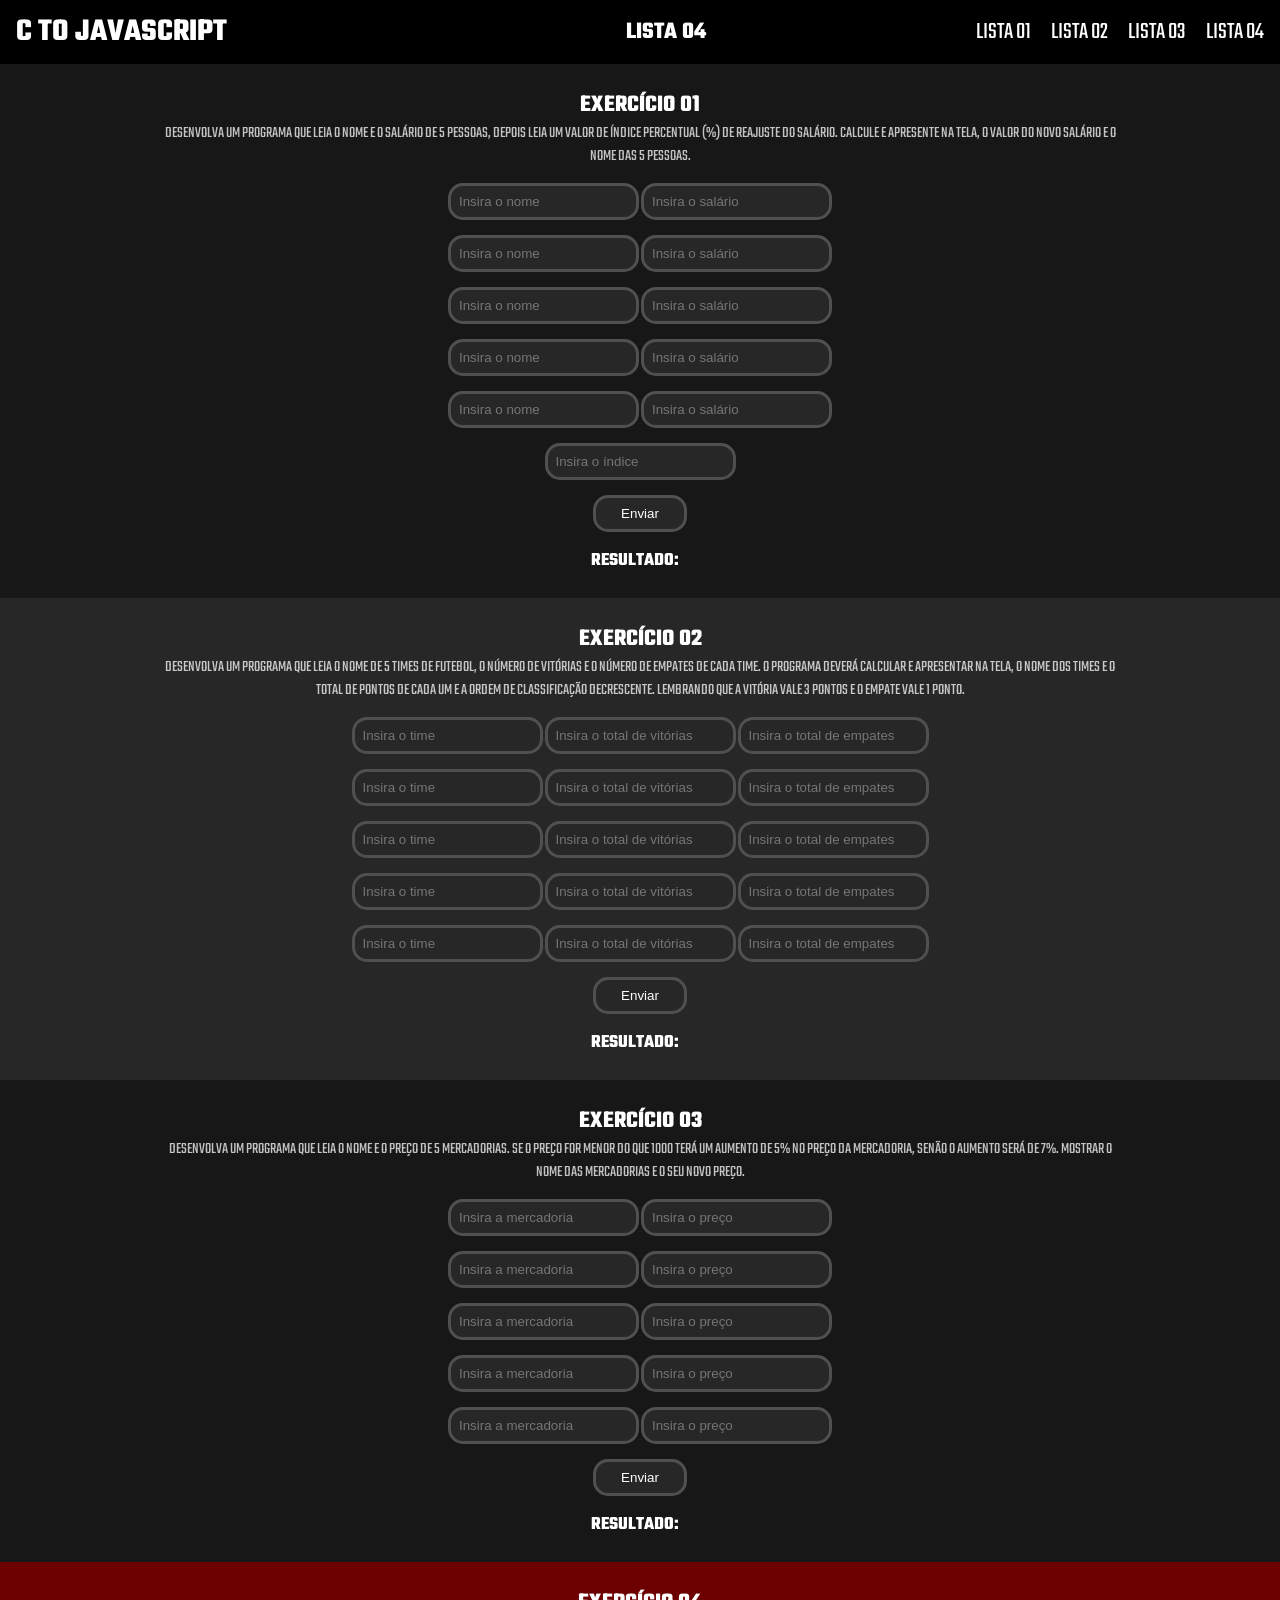
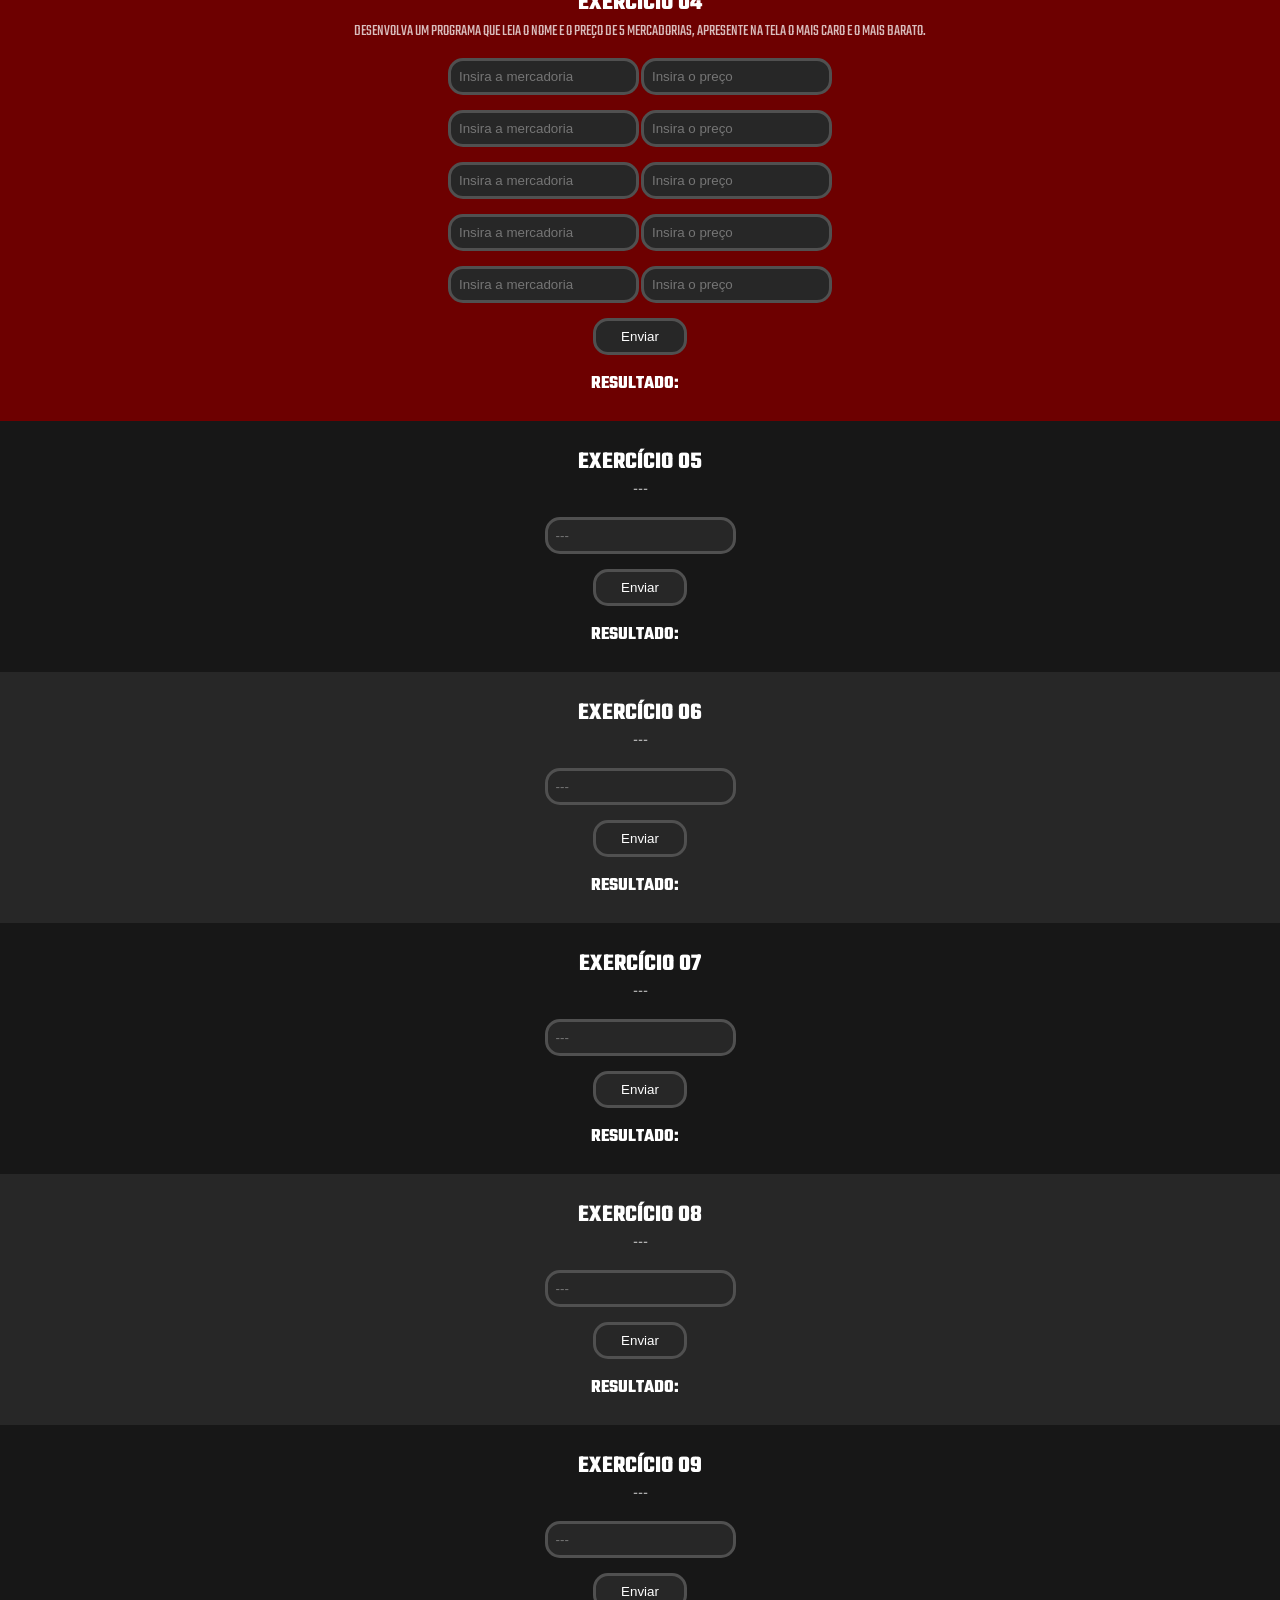
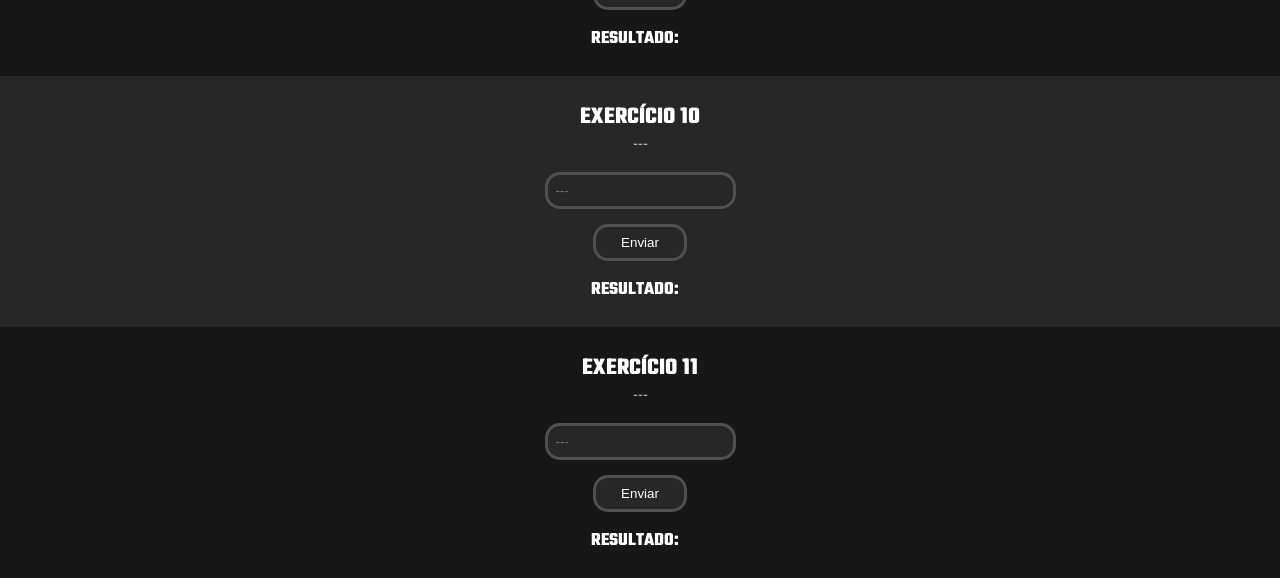
<file: ListasCtoJS/assets/pages/list04.html>
<!DOCTYPE html>
<html lang="en">
<head>
    <meta charset="UTF-8">
    <meta name="viewport" content="width=device-width, initial-scale=1.0">
    <title>Lista 04</title>
    <link rel="stylesheet" href="../css/lists.css">
    <link rel="stylesheet" href="../css/transitions.css">
    <link rel="icon" href="../imgs/dev.svg">
</head>
<body>

    <div class="transition transition-2 is-active"></div>

    <header>
        <div>
            <a href="../../index.html">
                <h1 class="logo">C to JavaScript</h1>
            </a>
            <div class="headerCenter">
                <h2>Lista 04</h2>
            </div>
            <nav>
                <a href="list01.html">
                    <p>Lista 01</p>
                </a>
                <a href="list02.html">
                    <p>Lista 02</p>
                </a>
                <a href="list03.html">
                    <p>Lista 03</p>
                </a>
                <a href="wip.html">
                    <p>Lista 04</p>
                </a>
                </div>
            </nav>
        </div>
    </header>

    <main>
        <div class="exAll ex01">
            <h2>Exercício 01</h2>
            <p class="resumo">Desenvolva um programa que leia o nome e o salário de 5 pessoas, depois leia um valor de índice percentual (%) de reajuste do salário. Calcule e apresente na tela, o valor do novo salário e o nome das 5 pessoas.</p>
            <div class="inputs">
                <div>
                    <input id="ValorAEx01" type="text" placeholder="Insira o nome">
                    <input id="ValorBEx01" type="number" placeholder="Insira o salário">
                </div>
                <div>
                    <input id="ValorCEx01" type="text" placeholder="Insira o nome">
                    <input id="ValorDEx01" type="number" placeholder="Insira o salário">
                </div>
                <div>
                    <input id="ValorEEx01" type="text" placeholder="Insira o nome">
                    <input id="ValorFEx01" type="number" placeholder="Insira o salário">
                </div>
                <div>
                    <input id="ValorGEx01" type="text" placeholder="Insira o nome">
                    <input id="ValorHEx01" type="number" placeholder="Insira o salário">
                </div>
                <div>
                    <input id="ValorIEx01" type="text" placeholder="Insira o nome">
                    <input id="ValorJEx01" type="number" placeholder="Insira o salário">
                </div>
                <input id="ValorKEx01" type="number" placeholder="Insira o índice">
                <input type="submit" value="Enviar" onclick="ex01()">
            </div>
            <div class="resultado">
                <h3>Resultado: </h3>
                <h2 id="resultadoEx01"></h2>
            </div>
        </div>

        <div class="exAll ex02">
            <h2>Exercício 02</h2>
            <p class="resumo">Desenvolva um programa que leia o nome de 5 times de futebol, o número de vitórias e o número de empates de cada time. O programa deverá calcular e apresentar na tela, o nome dos times e o total de pontos de cada um e a ordem de classificação decrescente. Lembrando que a vitória vale 3 pontos e o empate vale 1 ponto.</p>
            <div class="inputs">
                <div>
                    <input id="ValorAEx02" type="text" placeholder="Insira o time">
                    <input id="ValorBEx02" type="number" placeholder="Insira o total de vitórias">
                    <input id="ValorCEx02" type="number" placeholder="Insira o total de empates">
                </div>
                <div>
                    <input id="ValorDEx02" type="text" placeholder="Insira o time">
                    <input id="ValorEEx02" type="number" placeholder="Insira o total de vitórias">
                    <input id="ValorFEx02" type="number" placeholder="Insira o total de empates">
                </div>
                <div>
                    <input id="ValorGEx02" type="text" placeholder="Insira o time">
                    <input id="ValorHEx02" type="number" placeholder="Insira o total de vitórias">
                    <input id="ValorIEx02" type="number" placeholder="Insira o total de empates">
                </div>
                <div>
                    <input id="ValorJEx02" type="text" placeholder="Insira o time">
                    <input id="ValorKEx02" type="number" placeholder="Insira o total de vitórias">
                    <input id="ValorLEx02" type="number" placeholder="Insira o total de empates">
                </div>
                <div>
                    <input id="ValorMEx02" type="text" placeholder="Insira o time">
                    <input id="ValorNEx02" type="number" placeholder="Insira o total de vitórias">
                    <input id="ValorOEx02" type="number" placeholder="Insira o total de empates">
                </div>
                
                <input type="submit" value="Enviar" onclick="ex02()">
            </div>
            <div class="resultado">
                <h3>Resultado: </h3>
                <h2 id="resultadoEx02"></h2>
            </div>
        </div>

        <div class="exAll ex03">
            <h2>Exercício 03</h2>
            <p class="resumo">Desenvolva um programa que leia o nome e o preço de 5 mercadorias. Se o preço for menor do que 1000 terá um aumento de 5% no preço da mercadoria, senão o aumento será de 7%. Mostrar o nome das mercadorias e o seu novo preço.</p>
            <div class="inputs">
                <div>
                    <input id="ValorAEx03" type="text" placeholder="Insira a mercadoria">
                    <input id="ValorBEx03" class="mercadoria" type="text" placeholder="Insira o preço">
                </div>

                <div>
                    <input id="ValorCEx03" type="text" placeholder="Insira a mercadoria">
                    <input id="ValorDEx03" class="mercadoria" type="text" placeholder="Insira o preço">
                </div>

                <div>
                    <input id="ValorEEx03" type="text" placeholder="Insira a mercadoria">
                    <input id="ValorFEx03" class="mercadoria" type="text" placeholder="Insira o preço">
                </div>

                <div>
                    <input id="ValorGEx03" type="text" placeholder="Insira a mercadoria">
                    <input id="ValorHEx03" class="mercadoria" type="text" placeholder="Insira o preço">
                </div>

                <div>
                    <input id="ValorIEx03" type="text" placeholder="Insira a mercadoria">
                    <input id="ValorJEx03" class="mercadoria" type="text" placeholder="Insira o preço">
                </div>
                
                <input type="submit" value="Enviar" onclick="ex03()">
            </div>
            <div class="resultado">
                <h3>Resultado: </h3>
                <h2 id="resultadoEx03"></h2>
            </div>
        </div>

        <div class="exAll ex04 notR">
            <h2>Exercício 04</h2>
            <p class="resumo">Desenvolva um programa que leia o nome e o preço de 5 mercadorias, apresente na tela o mais caro e o mais barato.</p>
            <div class="inputs">
                <div>
                    <input id="ValorAEx04" type="text" placeholder="Insira a mercadoria">
                    <input id="ValorBEx04" type="number" placeholder="Insira o preço">
                </div>

                <div>
                    <input id="ValorCEx04" type="text" placeholder="Insira a mercadoria">
                    <input id="ValorDEx04" type="number" placeholder="Insira o preço">
                </div>

                <div>
                    <input id="ValorEEx04" type="text" placeholder="Insira a mercadoria">
                    <input id="ValorFEx04" type="number" placeholder="Insira o preço">
                </div>

                <div>
                    <input id="ValorGEx04" type="text" placeholder="Insira a mercadoria">
                    <input id="ValorHEx04" type="number" placeholder="Insira o preço">
                </div>

                <div>
                    <input id="ValorIEx04" type="text" placeholder="Insira a mercadoria">
                    <input id="ValorJEx04" type="number" placeholder="Insira o preço">
                </div>
                <input type="submit" value="Enviar" onclick="ex04()">
            </div>
            <div class="resultado">
                <h3>Resultado: </h3>
                <h2 id="resultadoEx04"></h2>
            </div>
        </div>

        <div class="exAll ex05">
            <h2>Exercício 05</h2>
            <p class="resumo">---</p>
            <div class="inputs">
                <input id="ValorAEx05" type="number" placeholder="---">
                <input type="submit" value="Enviar" onclick="ex05()">
            </div>
            <div class="resultado">
                <h3>Resultado: </h3>
                <h2 id="resultadoEx05"></h2>
            </div>
        </div>

        <div class="exAll ex06">
            <h2>Exercício 06</h2>
            <p class="resumo">---</p>
            <div class="inputs">
                <input id="ValorAEx06" type="number" placeholder="---">
                <input type="submit" value="Enviar" onclick="ex06()">
            </div>
            <div class="resultado">
                <h3>Resultado: </h3>
                <h2 id="resultadoEx06"></h2>
            </div>
        </div>

        <div class="exAll ex07">
            <h2>Exercício 07</h2>
            <p class="resumo">---</p>
            <div class="inputs">
                <input id="ValorAEx07" type="number" placeholder="---">
                <input type="submit" value="Enviar" onclick="ex07()">
            </div>
            <div class="resultado">
                <h3>Resultado: </h3>
                <h2 id="resultadoEx07"></h2>
            </div>
        </div>

        <div class="exAll ex08">
            <h2>Exercício 08</h2>
            <p class="resumo">---</p>
            <div class="inputs">
                <input id="ValorAEx08" type="number" placeholder="---">
                <input type="submit" value="Enviar" onclick="ex08()">
            </div>
            <div class="resultado">
                <h3>Resultado: </h3>
                <h2 id="resultadoEx08"></h2>
            </div>
        </div>

        <div class="exAll ex09">
            <h2>Exercício 09</h2>
            <p class="resumo">---</p>
            <div class="inputs">
                <input id="ValorAEx09" type="number" placeholder="---">
                <input type="submit" value="Enviar" onclick="ex09()">
            </div>
            <div class="resultado">
                <h3>Resultado: </h3>
                <h2 id="resultadoEx09"></h2>
            </div>
        </div>

        <div class="exAll ex10">
            <h2>Exercício 10</h2>
            <p class="resumo">---</p>
            <div class="inputs">
                <input id="ValorAEx10" type="number" placeholder="---">
                <input type="submit" value="Enviar" onclick="ex10()">
            </div>
            <div class="resultado">
                <h3>Resultado: </h3>
                <h2 id="resultadoEx10"></h2>
            </div>
        </div>

        <div class="exAll ex11">
            <h2>Exercício 11</h2>
            <p class="resumo">---</p>
            <div class="inputs">
                <input id="ValorAEx11" type="number" placeholder="---">
                <input type="submit" value="Enviar" onclick="ex11()">
            </div>
            <div class="resultado">
                <h3>Resultado: </h3>
                <h2 id="resultadoEx11"></h2>
            </div>
        </div>
    </main>
</body>

<script src="../js/transitions.js"></script>
<script src="../js/List04.js"></script>
</html>
</file>
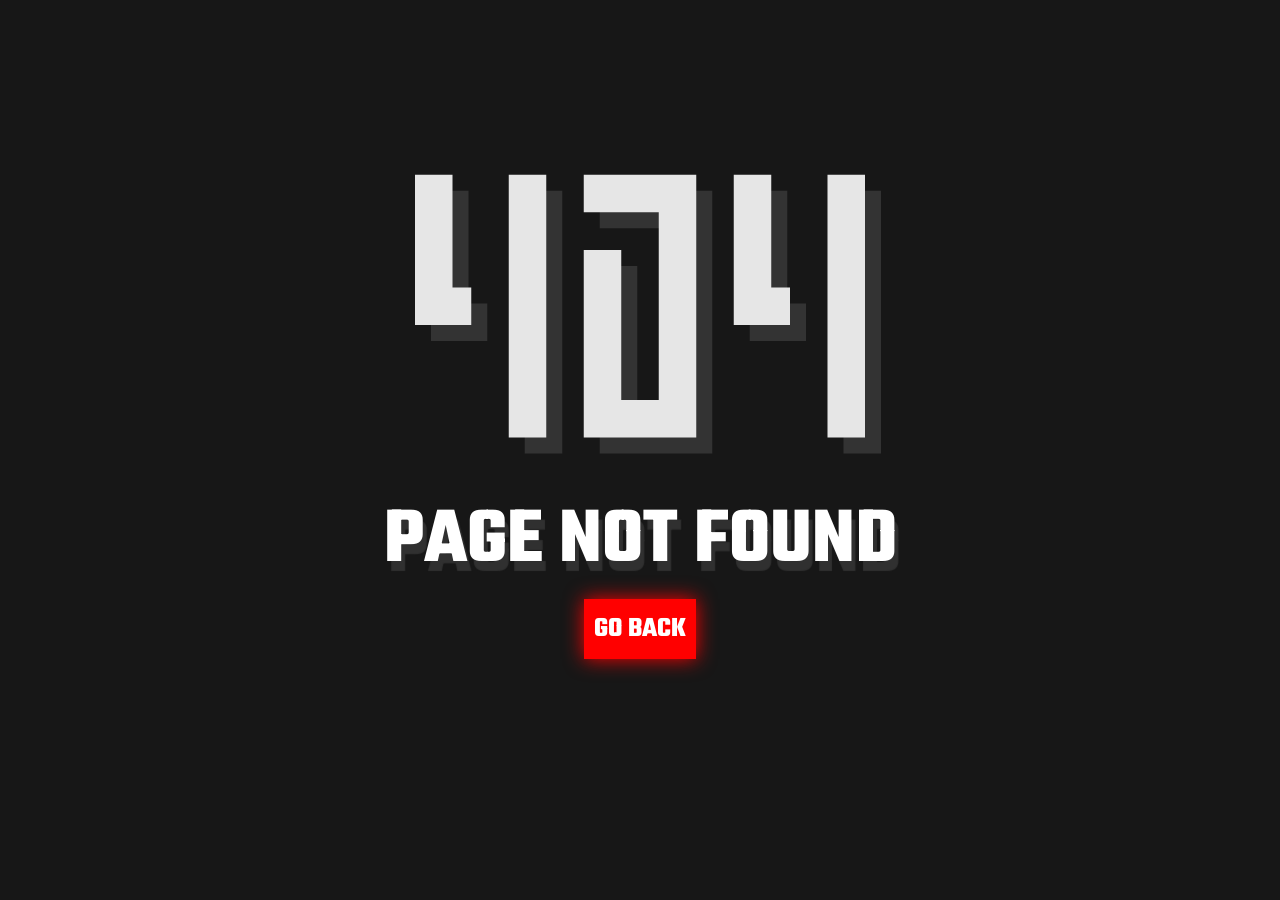
<file: ListasCtoJS/assets/pages/wip.html>
<!DOCTYPE html>
<html lang="en">
<head>
    <meta charset="UTF-8">
    <meta name="viewport" content="width=device-width, initial-scale=1.0">
    <title>404</title>
    <link rel="stylesheet" href="../css/wip.css">
    <link rel="stylesheet" href="../css/transitions.css">
    <link rel="icon" href="../imgs/noun-404-1527904.svg">
</head>
<body>

    <div class="transition transition-3 is-active"></div>

    <div>
        <div class="images">
            <img class="img1" src="../imgs/noun-404-3820374.svg" draggable="false">
            <img class="img2" src="../imgs/noun-404-3820374.svg" draggable="false">
        </div>
        
        
        <!-- <h1 class="error">404</h1> -->
        <div class="trans">
            <h2>Page not Found</h2>
            <a href="../../index.html">
                <div class="link">
                    <h3 class="logo">Go Back</h3>
                </div>
            </a>
        </div>
    </div>
</body>
<script src="../js/transitions.js"></script>
</html>
</file>
<file: Aula16/assets/css/style.css>
/* * {
    padding: 0;
    margin: 0;
    box-sizing: border-box;
}

header {
    display: flex;
    justify-content: center;
}

main {
    display: grid;
    justify-content: center;
    grid-template-columns: 210px 210px 210px;
}

main .divStyle:nth-child(2) {
    background-color: #205020;
}

.divStyle {
    padding: 10px;
    margin: 10px;
    width: 200px;
    background-color: #205050;
    border: 1px solid white;
} */

/* Código do professor */

*{
    margin: 0;
    padding: 0;
    box-sizing: border-box;
    font-family: 'Poppins', sans-serif;
}
body{
    display: flex;
    flex-direction: column;
    align-items: center;
}

main{
    width: 100%;
    display: flex;
    flex-direction: column;
    align-items: center;
}

main div{
    width: 50%;
    display: grid;
    margin: 10px;
    grid-template-columns: 50% 50%;
    border-bottom: 1px solid #000;
}

main div label{
    border: 1px solid #ccc;
    padding: 10px;
    margin: 5px;
}
</file>
<file: ListasCtoJS/assets/css/main.css>
@import url('https://fonts.googleapis.com/css2?family=Teko:wght@400;500&display=swap');

* {
    padding: 0;
    margin: 0;
    box-sizing: border-box;
}

a {
    color: currentColor;
    text-decoration: none;
}

ul, li {
    list-style: none;
    display: flex;
    gap: 10px;
}

:root {
    --bg-01: #171717;
    --bg-02: #272727;

    --font-01: white;
    --font-02: rgba(255, 255, 255, 0.747);

    --ff-o1: 'Teko', sans-serif;;
}

body {
    background-color: var(--bg-01);

    color: var(--font-01);
    font-family: var(--ff-o1);

    cursor: default;
}

header {
    display: flex;
    align-items: center;
    justify-content: center;
    height: 4rem;

    background-color: var(--bg-02);
}

header h1{
    cursor: pointer;
}

header h1:hover {
    color: var(--font-02);
}

/* Main */

.title{
    text-align: center;

    margin-top: 5vh;
}

.title h3 {
    color: var(--font-02);
}

.cards-wrap {
    display: flex;
    flex-wrap: wrap;
    justify-content: center;

    margin-top: 5rem;
    
    gap: 20px;
}

.card {
    width: 15rem;
    height: 15rem;

    box-shadow: 0px 0px 10px 1px var(--bg-02);
    background-color: var(--bg-02);

    cursor: pointer;

    transition: all 0.3s ease;
}

.card:hover {
    transform: scale3d(1.1, 1.1, 1.1);
}

.card .num-bg {
    align-items: center;
    text-align: center;
    width: 70%;
    height: 70%;
    margin-top: 10%;
    margin-inline: 15%;

    background-color: var(--bg-01);
}

.card .num-bg h2 {
    display: flex;
    width: 100%;
    height: 100%;

    align-items: center;
    justify-content: center;

    font-size: 8rem;
}

.card .card-title {
    text-align: center;
    margin-top: 5%;
}
</file>
<file: ListasCtoJS/assets/css/transitions.css>
.transition-1 {
    position: fixed;
    top: 0;
    left: -100%;
    width: 100%;
    bottom: 0;
    z-index: 101;
    background-color: #212121;
    transition: 0.5s ease-out;
}

.transition-1.is-active {
    left: 0px;
}

.transition-2 {
    position: fixed;
    top: 0;
    right: -100%;
    width: 100%;
    bottom: 0;
    z-index: 101;
    background-color: #212121;
    transition: 0.5s ease-out;
}

.transition-2.is-active {
    right: 0px;
}

.transition-3 {
    position: fixed;
    right: 0;
    left: 0;
    top: 100%;
    height: 100%;
    z-index: 101;
    background-color: #212121;
    transition: 0.5s ease-out;
}

.transition-3.is-active {
    top: 0px;
}
</file>
<file: Aula16/Idades/assets/css/main.css>
* {
    margin: 0;
    padding: 0;
    box-sizing: border-box;
    font-family: 'Poppins', sans-serif;
}

body {
    background: #f2f2f2;
    display: flex;
    flex-direction: column;
    justify-content: center;
    align-items: center;
    min-height: 100vh;
}

header {
    position: relative;
    width: 100%;
    max-width: 1100px;
    padding: 0 20px;
    display: flex;
    flex-direction: column;
    justify-content: space-between;
    align-items: center;
    margin: 20px;
}

form {
    width: 100%;
    max-width: 800px;
    display: flex;
    flex-direction: row;
    justify-content: center;
    align-items: center;
    margin: 20px;
}

form input,
select {
    width: 100%;
    height: 40px;
    background: #fff;
    border: 0;
    border-radius: 8px;
    padding: 0 24px;
    font-size: 18px;
    color: #6c6c80;
    margin: 5px;
}

form input[type="submit"] {
    background: #333;
    color: #fff;
    box-shadow: 1px 1px 5px #333;
    cursor: pointer;
}

table {
    width: 100vw;
    max-width: 800px;
    border-collapse: collapse;
    border: 1px solid #ddd;
    margin: 20px;
}

table tr {
    width: 98%;
    border-bottom: 1px solid #ddd;
}

table tr th {
    background: #333;
    color: #fff;
    padding: 10px;
    text-align: center;
}

table tr td {
    padding: 10px;
    text-align: center;
}

.fadeout{
    opacity: 0;
    transition: all 0.9s;
}

/* .tdRemover {
    display: none;
} */

.remover {
    padding: 10px;
    background-color: red;
    color: white;
    text-transform: uppercase;
    border-radius: 10px;

    cursor: pointer;
}

.remover:hover {
    background-color: rgb(156, 0, 0);
}
</file>
<file: Aula16/imc/style.css>
* {
    padding: 0;
    margin: 0;
    box-sizing: border-box;
    font-family: 'Poppins', sans-serif;
}

body {
    background-color: #8b5722;
}

header {
    display: flex;
    justify-content: center;
}

main {
    justify-content: center;
    display: grid;
    gap: 30px;
    grid-template-columns: 200px 200px 200px 200px;
    margin-top: 30px;
}

.card {
    padding: 20px;
    background-color: #7e4e1e;
    box-shadow: 1px 1px 10px 2px black;
}

h2 {
    text-align: center;
    margin-bottom: 10px;
    font-size: 1.3rem;
}

h3 {
    text-align: center;
    margin-top: 10px;
}

p {
    margin-block: 5px;
}

.espaco {
    display: flex;
    padding: 10px;
    justify-content: space-between;
}
</file>
<file: Aula16/triangulos/style.css>
*{
    margin: 0;
    padding: 0;
    box-sizing: border-box;
    font-family: 'Poppins', sans-serif;
}

body{
    display: flex;
    flex-direction: column;
    align-items: center;

    text-transform: uppercase;
}

main{
    width: 100%;
    display: flex;
    flex-direction: column;
    align-items: center;
}

main div{
    margin-top: 50px;
    padding-bottom: 10px;
    border-bottom: 1px solid #000;
}

label{
    margin: 5px;
}
</file>
<file: ListasCtoJS/assets/css/lists.css>
@import url('https://fonts.googleapis.com/css2?family=Teko:wght@400;500&display=swap');

* {
    padding: 0;
    margin: 0;
    box-sizing: border-box;
}

/* INFINITY */

.infinity{
    animation: infinity 2.5s linear;
    animation-iteration-count: infinite;
}

@keyframes infinity{
    100%,0%{
        color: rgb(255,0,0);
    }
    8%{
        color: rgb(255,127,0);
    }
    16%{
        color: rgb(255,255,0);
    }
    25%{
        color: rgb(127,255,0);
    }
    33%{
        color: rgb(0,255,0);
    }
    41%{
        color: rgb(0,255,127);
    }
    50%{
        color: rgb(0,255,255);
    }
    58%{
        color: rgb(0,127,255);
    }
    66%{
        color: rgb(0,0,255);
    }
    75%{
        color: rgb(127,0,255);
    }
    83%{
        color: rgb(255,0,255);
    }
    91%{
        color: rgb(255,0,127);
    }
}

input::-webkit-outer-spin-button,
input::-webkit-inner-spin-button {
    -webkit-appearance: none;
    margin: 0;
}
 
input[type=number] {
    -moz-appearance: textfield;
}


#hrefTarget {
    display: none;
}

a {
    color: currentColor;
    text-decoration: none;
}

:root {
    --bg-01: #171717;
    --bg-02: #272727;

    --font-01: white;
    --font-02: rgba(255, 255, 255, 0.747);
    --font-03: aqua;

    --ff-o1: 'Teko', sans-serif;
}

body {
    background-color: var(--bg-01);

    color: var(--font-01);
    font-family: var(--ff-o1);

    cursor: default;
    text-transform: uppercase;
}

header {
    position: sticky;
    top: 0px;

    height: 4rem;

    background-color: #000;
}

.logo {
    cursor: pointer;
}

header div {
    height: 100%;
    display: flex;
    align-items: center;
    justify-content: space-between;

    margin-inline: 1rem;
}

header p {
    font-size: 1.5rem;

    cursor: pointer;
}

header nav {
    display: flex;
    gap: 20px;
}

header div h1:hover, header p:hover {
    color: var(--font-02);
}

.headerCenter {
    transform: translateX(80%);
}

/* LIST */

.inputs {
    display: flex;
    flex-direction: column;
    align-items: center;
}

.inputs input {
    margin-top: 15px;
    outline: none;
    background-color: var(--bg-02);
    color: var(--font-01);

    border: 3px solid #505050;
    border-radius: 15px;

    padding: 8px;
}

.inputs input[type="submit"] {
    cursor: pointer;
    padding-inline: 25px;
}

.resultado {
    display: flex;
    align-items: center;
    justify-content: center;
    margin-top: 15px;
    gap: 10px;
}

.resultado h2 {
    color: var(--font-03);
}

.exAll {
    display: flex;
    flex-direction: column;
    padding-block: 1.5rem;

    align-items: center;
}

.resumo {
    width: 75%;
    color: var(--font-02);
    text-align: center;
}

/* EX 02 */

.ex02, .ex04, .ex06, .ex08, .ex10 {
    background-color: var(--bg-02);
}

/* .ex070 {
    background-color: rgb(102, 1, 1);
} */

/**/

.notR {
    background-color: rgb(109, 0, 0);
}
</file>
<file: ListasCtoJS/assets/css/wip.css>
@import url('https://fonts.googleapis.com/css2?family=Pixelify+Sans&display=swap');
@import url('https://fonts.googleapis.com/css2?family=Teko:wght@400;500&display=swap');

* {
    padding: 0;
    margin: 0;
    box-sizing: border-box;
}

a {
    color: currentColor;
    text-decoration: none;
}

body {
    display: flex;
    background-color: #171717;
    color: white;
    height: 100vh;

    text-transform: uppercase;

    text-align: center;
    justify-content: center;
    align-items: center;

    user-select: none;
}

body div {
    display: flex;
    flex-direction: column;
    align-items: center;
}

h1 {
    font-family: 'Pixelify Sans', cursive;
    font-size: 7rem;

    text-shadow: 4px 10px 1px #303030;
}

h2 {
    font-family: 'Teko', sans-serif;
    font-size: 5rem;

    text-shadow: 4px 10px 1px #303030;
}

.trans {
    transform: translateY(-10rem);
}

.link {
    background-color: red;
    width: fit-content;
    padding: 10px;

    cursor: pointer;
    font-family: 'Teko', sans-serif;
    font-size: 1.5rem;

    transition: all 0.5s ease-out;

    box-shadow: 0px 0px 20px red;
}

.link:hover {
    transform: translateY(-10%);
}

img {
    /* position: absolute; */
    top: 2rem;
    width: 450px;
}

.images {
    position: relative;
}

.img1 {
    filter: invert(90%);
}

.img2 {
    position: absolute;
    left: 1rem;
    top: 1rem;
    z-index: -1;
    filter: invert(20%);
}
</file>
